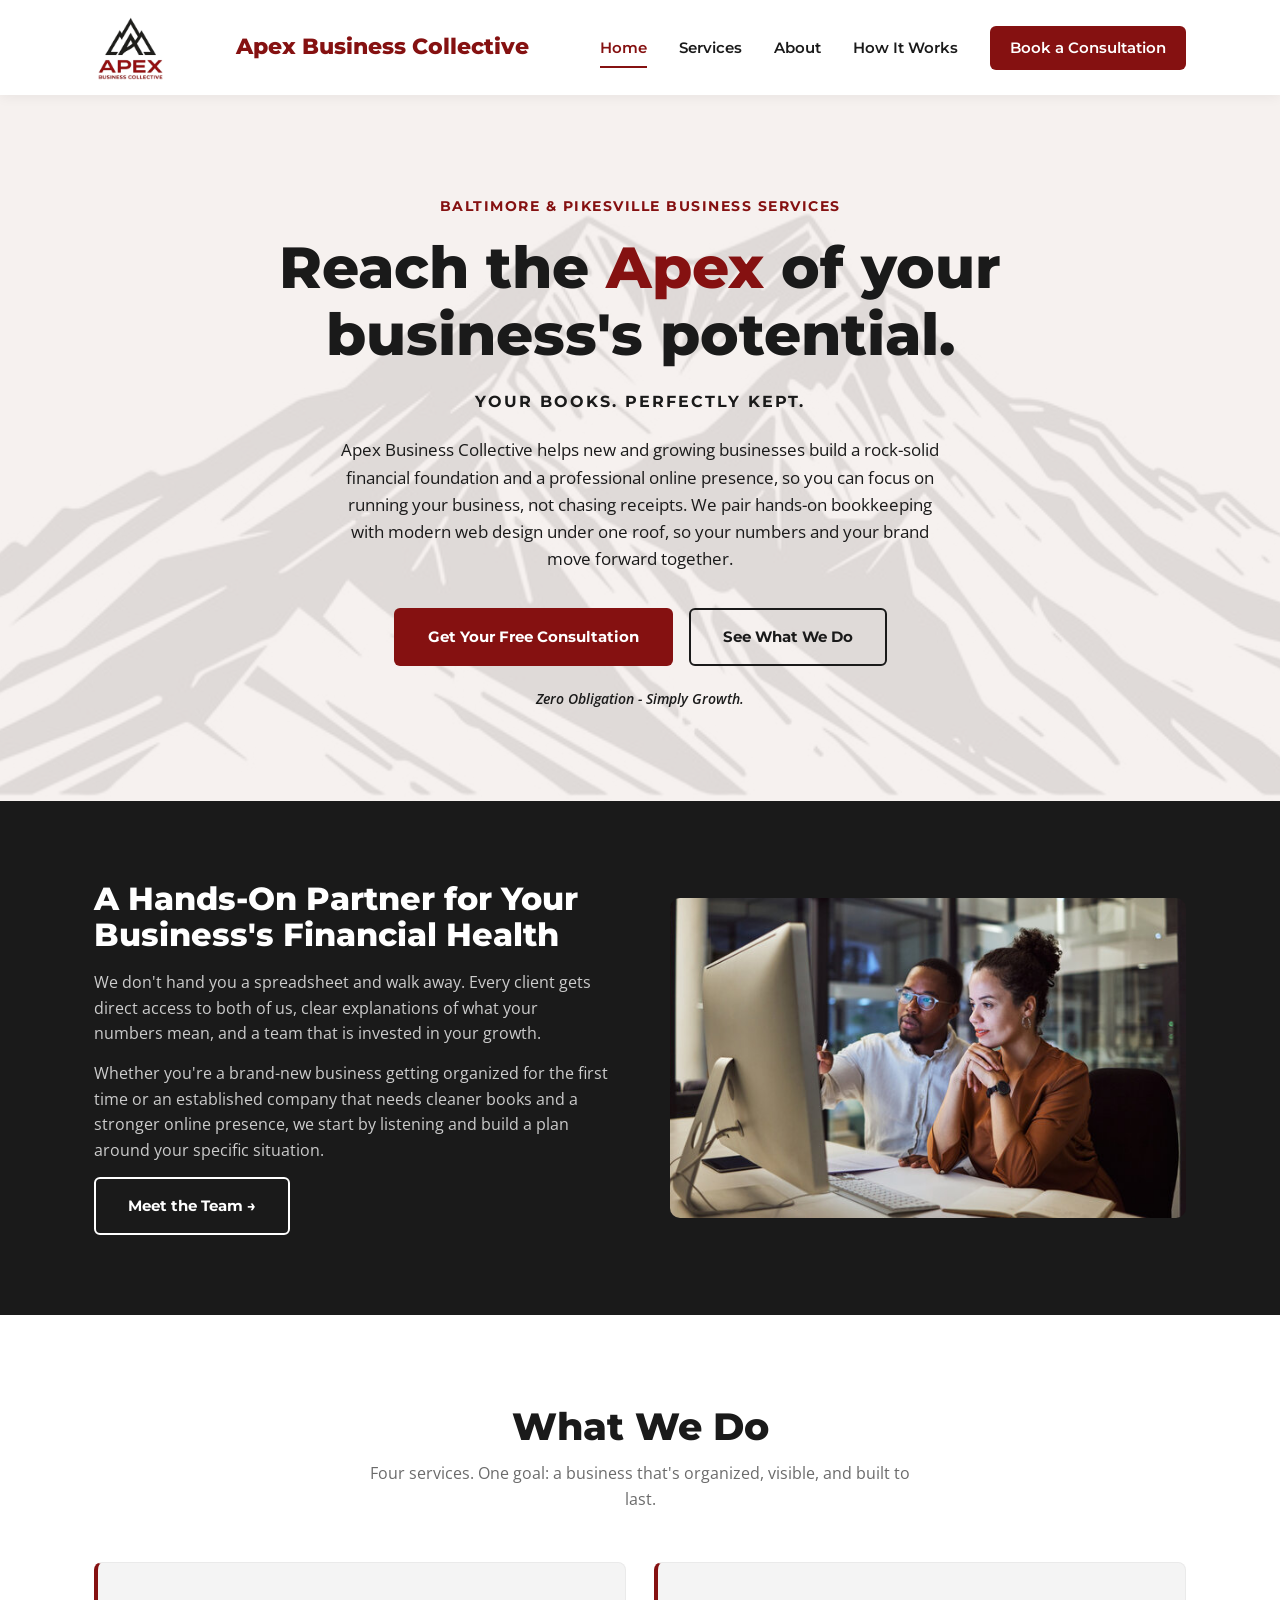
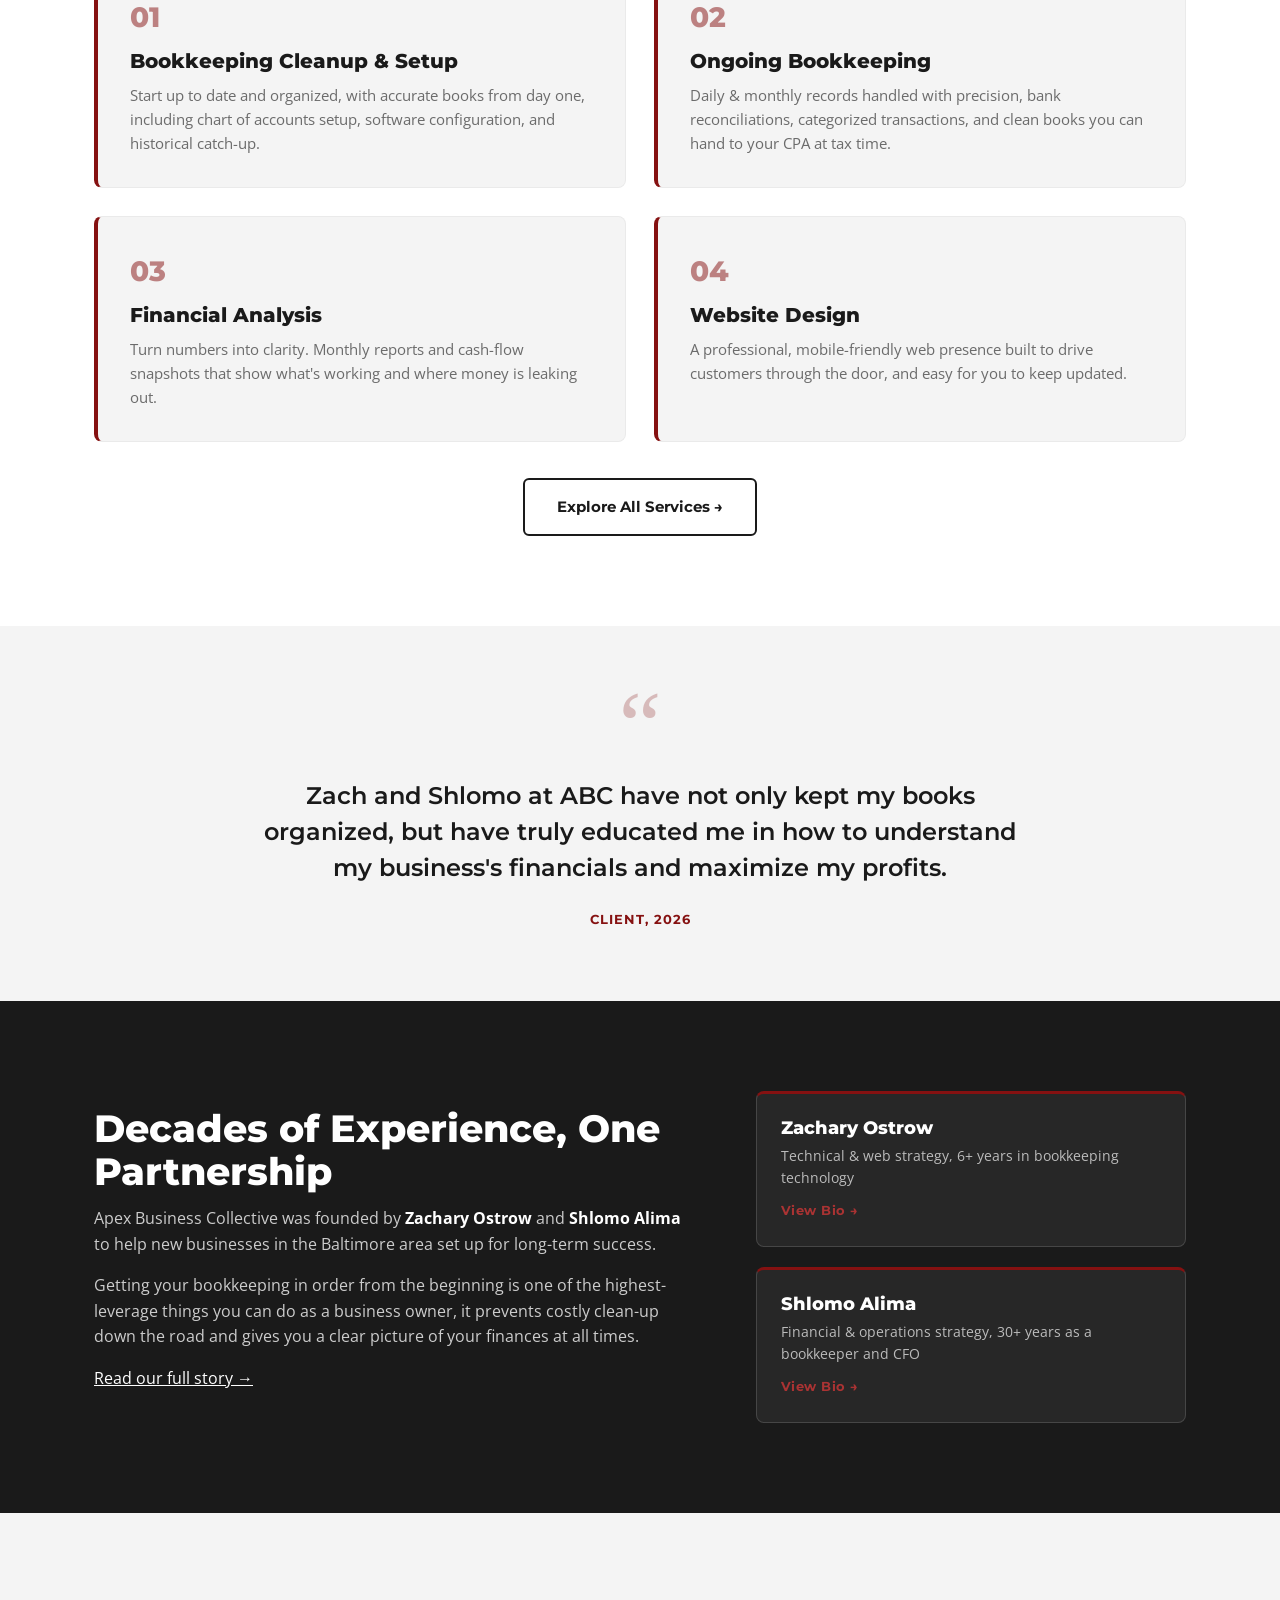
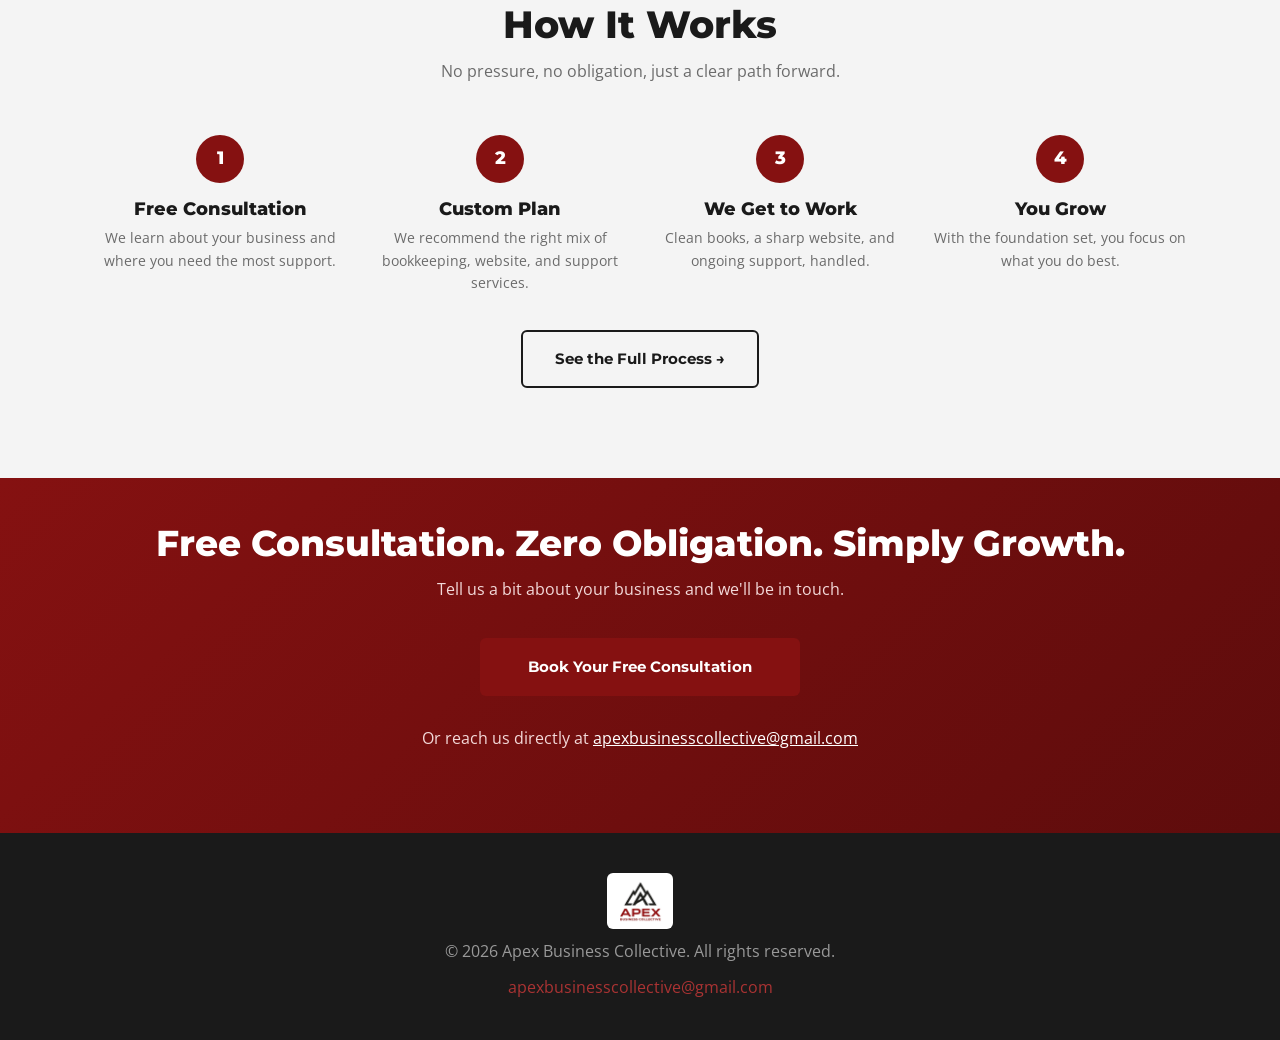
<file: index.html>
<!DOCTYPE html>
<html lang="en">
<head>
<meta charset="UTF-8">
<meta name="viewport" content="width=device-width, initial-scale=1.0">
<title>Apex Business Collective | Bookkeeping, Websites &amp; Business Support</title>
<meta name="description" content="Apex Business Collective helps Baltimore & Pikesville businesses get their finances and online presence right from day one. Bookkeeping, website design, and business support. Free consultation.">
<link rel="icon" href="assets/apex-logo.png">
<link rel="preconnect" href="https://fonts.googleapis.com">
<link href="https://fonts.googleapis.com/css2?family=Montserrat:wght@400;500;600;700;800&family=Open+Sans:wght@400;500;600&display=swap" rel="stylesheet">
<link rel="stylesheet" href="styles.css">
</head>
<body>

<header class="site-header" id="top">
  <div class="container header-inner">
    <a href="index.html" class="brand-logo-link">
      <img src="assets/apex-logo.png" alt="Apex Business Collective logo" class="brand-logo">
    </a>
    <a href="index.html" class="brand-text">Apex Business Collective</a>
    <div class="nav-wrapper">
    <nav class="main-nav" id="main-nav">
      <a href="index.html" class="active">Home</a>
      <a href="services.html">Services</a>
      <a href="about.html">About</a>
      <a href="process.html">How It Works</a>
      <a href="https://calendar.app.google/qiCQmTre6KqLzsWX6" class="nav-cta" target="_blank" rel="noopener">Book a Consultation</a>
    </nav>
    <button class="nav-toggle" id="nav-toggle" aria-label="Toggle navigation" aria-expanded="false">
      <span></span><span></span><span></span>
    </button>
    </div>
  </div>
</header>

<main>

  <section class="hero">
    <div class="container hero-inner">
      <p class="hero-eyebrow">Baltimore &amp; Pikesville Business Services</p>
      <h1>Reach the <span class="accent">Apex</span> of your business's potential.</h1>
      <p class="hero-sub">YOUR BOOKS. PERFECTLY KEPT.</p>
      <p class="hero-desc">Apex Business Collective helps new and growing businesses build a rock-solid financial foundation and a professional online presence, so you can focus on running your business, not chasing receipts. We pair hands-on bookkeeping with modern web design under one roof, so your numbers and your brand move forward together.</p>
      <div class="hero-actions">
        <a href="https://calendar.app.google/qiCQmTre6KqLzsWX6" class="btn btn-primary" target="_blank" rel="noopener">Get Your Free Consultation</a>
        <a href="services.html" class="btn btn-ghost">See What We Do</a>
      </div>
      <p class="hero-note">Zero Obligation - Simply Growth.</p>
    </div>
  </section>

  <section class="home-feature">
    <div class="container home-feature-inner">
      <div class="home-feature-text reveal">
        <h2>A Hands-On Partner for Your Business's Financial Health</h2>
        <p>We don't hand you a spreadsheet and walk away. Every client gets direct access to both of us, clear explanations of what your numbers mean, and a team that is invested in your growth.</p>
        <p>Whether you're a brand-new business getting organized for the first time or an established company that needs cleaner books and a stronger online presence, we start by listening and build a plan around your specific situation.</p>
        <a href="about.html" class="btn btn-ghost" style="border-color:#fff; color:#fff;">Meet the Team &rarr;</a>
      </div>
      <img src="assets/team-working.jpg" alt="Apex team working with a client" class="home-feature-img reveal">
    </div>
  </section>

  <section class="services">
    <div class="container">
      <h2 class="section-title reveal">What We Do</h2>
      <p class="section-sub reveal">Four services. One goal: a business that's organized, visible, and built to last.</p>

      <div class="service-grid reveal-stagger">
        <a href="services.html#service-01" class="service-card reveal-item service-card-link">
          <span class="service-num">01</span>
          <h3>Bookkeeping Cleanup &amp; Setup</h3>
          <p>Start up to date and organized, with accurate books from day one, including chart of accounts setup, software configuration, and historical catch-up.</p>
        </a>
        <a href="services.html#service-02" class="service-card reveal-item service-card-link">
          <span class="service-num">02</span>
          <h3>Ongoing Bookkeeping</h3>
          <p>Daily &amp; monthly records handled with precision, bank reconciliations, categorized transactions, and clean books you can hand to your CPA at tax time.</p>
        </a>
        <a href="services.html#service-03" class="service-card reveal-item service-card-link">
          <span class="service-num">03</span>
          <h3>Financial Analysis</h3>
          <p>Turn numbers into clarity. Monthly reports and cash-flow snapshots that show what's working and where money is leaking out.</p>
        </a>
        <a href="services.html#service-04" class="service-card reveal-item service-card-link">
          <span class="service-num">04</span>
          <h3>Website Design</h3>
          <p>A professional, mobile-friendly web presence built to drive customers through the door, and easy for you to keep updated.</p>
        </a>
      </div>
      <p class="reveal" style="text-align:center; margin-top:36px;">
        <a href="services.html" class="btn btn-ghost">Explore All Services &rarr;</a>
      </p>
    </div>
  </section>

  <section class="testimonial-band">
    <div class="container">
      <div class="testimonial-card reveal">
        <span class="testimonial-mark">&ldquo;</span>
        <blockquote>Zach and Shlomo at ABC have not only kept my books organized, but have truly educated me in how to understand my business's financials and maximize my profits.</blockquote>
        <cite>Client, 2026</cite>
      </div>
    </div>
  </section>

  <section class="about">
    <div class="container about-inner">
      <div class="about-text reveal">
        <h2 class="section-title">Decades of Experience, One Partnership</h2>
        <p>Apex Business Collective was founded by <strong>Zachary Ostrow</strong> and <strong>Shlomo Alima</strong> to help new businesses in the Baltimore area set up for long-term success.</p>
        <p>Getting your bookkeeping in order from the beginning is one of the highest-leverage things you can do as a business owner, it prevents costly clean-up down the road and gives you a clear picture of your finances at all times.</p>
        <p><a href="about.html" style="color:#fff; text-decoration: underline;">Read our full story &rarr;</a></p>
      </div>
      <div class="about-cards reveal">
        <a href="about.html#founders-section" class="founder-card founder-card-link">
          <h4>Zachary Ostrow</h4>
          <p>Technical &amp; web strategy, 6+ years in bookkeeping technology</p>
          <span class="founder-card-cta">View Bio &rarr;</span>
        </a>
        <a href="about.html#founders-section" class="founder-card founder-card-link">
          <h4>Shlomo Alima</h4>
          <p>Financial &amp; operations strategy, 30+ years as a bookkeeper and CFO</p>
          <span class="founder-card-cta">View Bio &rarr;</span>
        </a>
      </div>
    </div>
  </section>

  <section class="process">
    <div class="container">
      <h2 class="section-title reveal">How It Works</h2>
      <p class="section-sub reveal">No pressure, no obligation, just a clear path forward.</p>
      <div class="process-grid reveal-stagger">
        <div class="process-step reveal-item">
          <span class="process-step-num">1</span>
          <h3>Free Consultation</h3>
          <p>We learn about your business and where you need the most support.</p>
        </div>
        <div class="process-step reveal-item">
          <span class="process-step-num">2</span>
          <h3>Custom Plan</h3>
          <p>We recommend the right mix of bookkeeping, website, and support services.</p>
        </div>
        <div class="process-step reveal-item">
          <span class="process-step-num">3</span>
          <h3>We Get to Work</h3>
          <p>Clean books, a sharp website, and ongoing support, handled.</p>
        </div>
        <div class="process-step reveal-item">
          <span class="process-step-num">4</span>
          <h3>You Grow</h3>
          <p>With the foundation set, you focus on what you do best.</p>
        </div>
      </div>
      <p class="reveal" style="text-align:center; margin-top:36px;">
        <a href="process.html" class="btn btn-ghost">See the Full Process &rarr;</a>
      </p>
    </div>
  </section>

  <section class="cta-banner" id="contact">
    <div class="container cta-inner reveal">
      <h2>Free Consultation. Zero Obligation. Simply Growth.</h2>
      <p>Tell us a bit about your business and we'll be in touch.</p>
      <a href="https://calendar.app.google/qiCQmTre6KqLzsWX6" class="btn btn-primary btn-wide" style="max-width:320px; margin: 0 auto; display:block;" target="_blank" rel="noopener">Book Your Free Consultation</a>
      <p class="cta-direct">Or reach us directly at
        <a href="mailto:apexbusinesscollective@gmail.com">apexbusinesscollective@gmail.com</a>
      </p>
    </div>
  </section>

</main>

<footer class="site-footer">
  <div class="container footer-inner">
    <img src="assets/apex-logo.png" alt="Apex Business Collective" class="footer-logo">
    <p>&copy; <span id="year"></span> Apex Business Collective. All rights reserved.</p>
    <p class="footer-email"><a href="mailto:apexbusinesscollective@gmail.com">apexbusinesscollective@gmail.com</a></p>
  </div>
</footer>

<script src="script.js"></script>
</body>
</html>
</file>
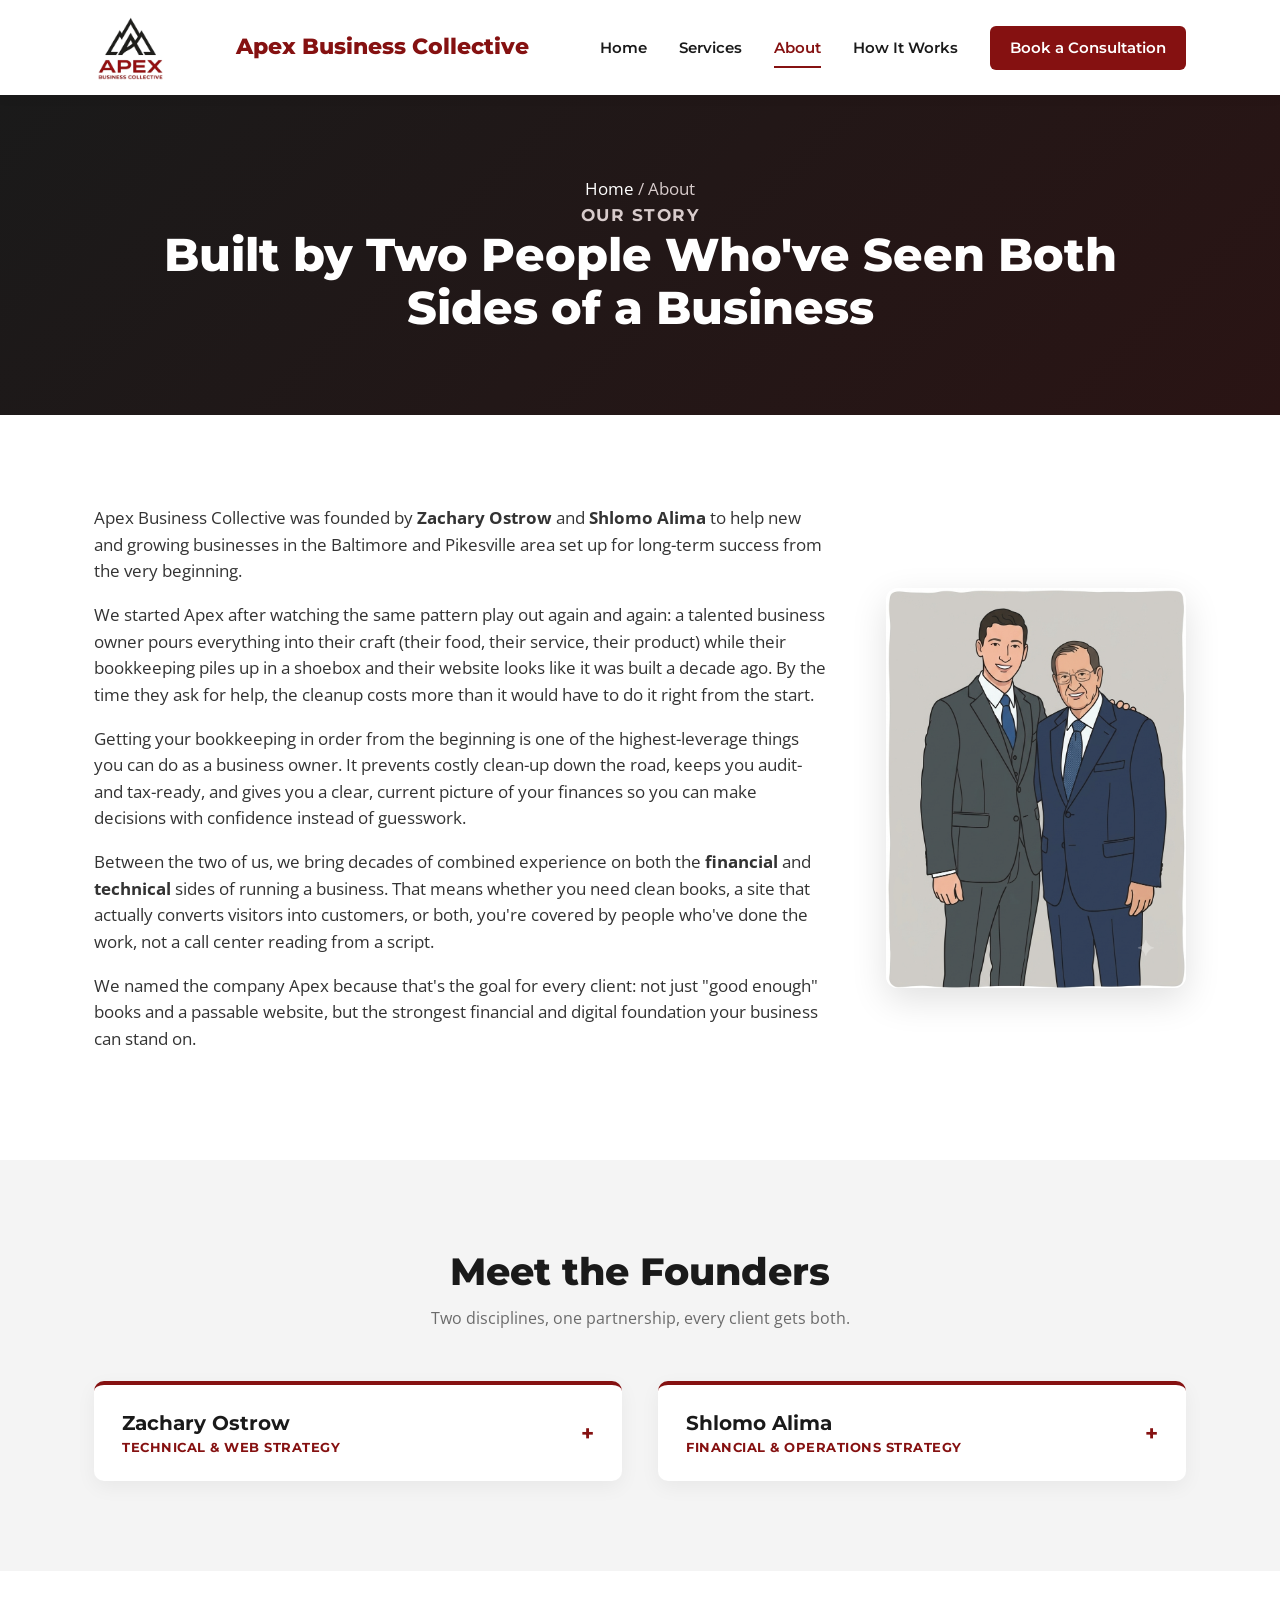
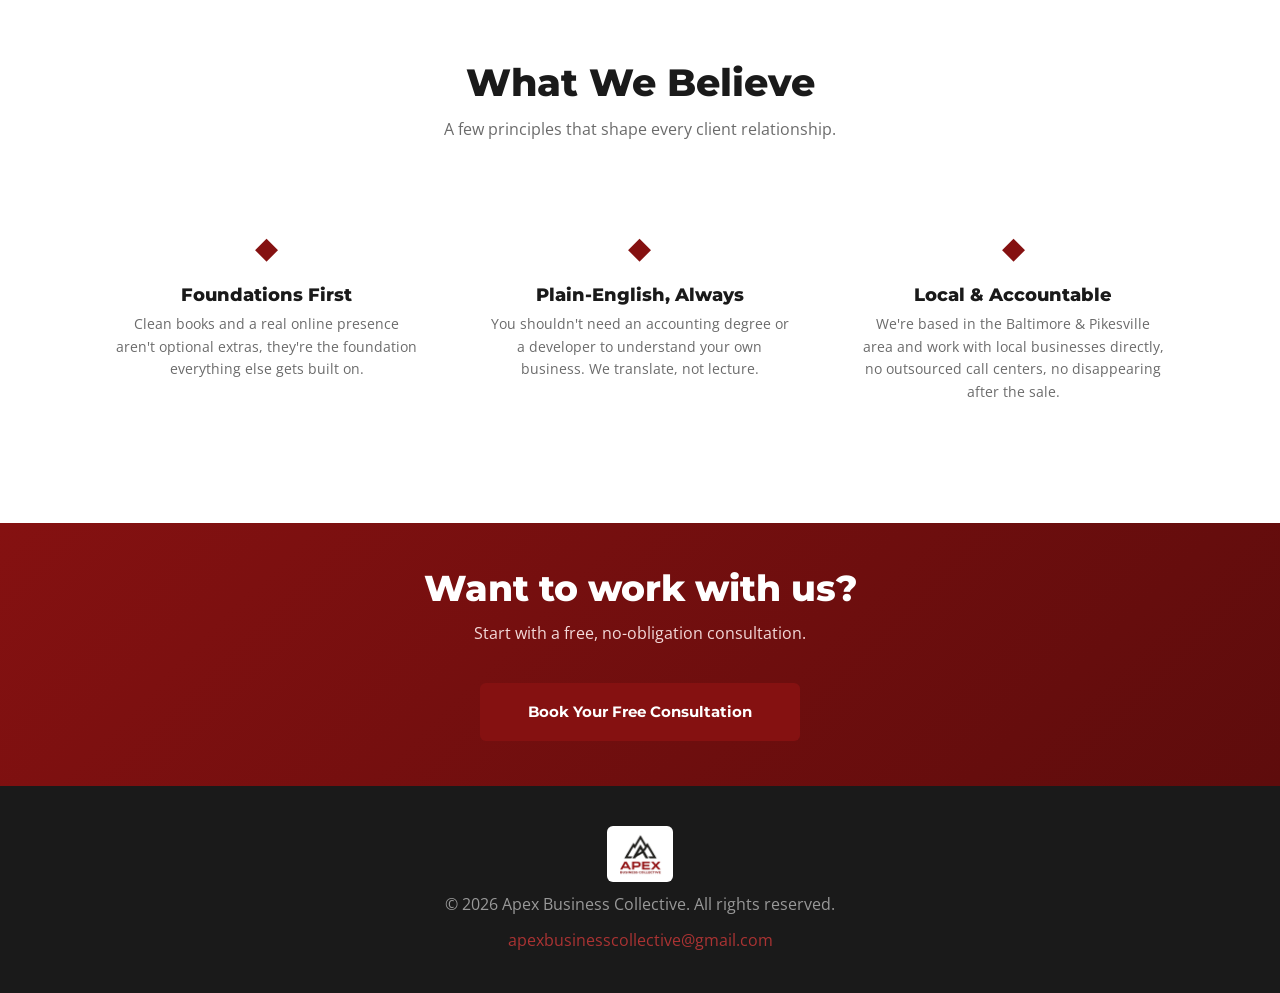
<file: about.html>
<!DOCTYPE html>
<html lang="en">
<head>
<meta charset="UTF-8">
<meta name="viewport" content="width=device-width, initial-scale=1.0">
<title>About Us | Apex Business Collective</title>
<meta name="description" content="Meet the founders of Apex Business Collective and learn why we help Baltimore & Pikesville businesses build strong financial and online foundations.">
<link rel="icon" href="assets/apex-logo.png">
<link rel="preconnect" href="https://fonts.googleapis.com">
<link href="https://fonts.googleapis.com/css2?family=Montserrat:wght@400;500;600;700;800&family=Open+Sans:wght@400;500;600&display=swap" rel="stylesheet">
<link rel="stylesheet" href="styles.css">
</head>
<body>

<header class="site-header" id="top">
  <div class="container header-inner">
    <a href="index.html" class="brand-logo-link">
      <img src="assets/apex-logo.png" alt="Apex Business Collective logo" class="brand-logo">
    </a>
    <a href="index.html" class="brand-text">Apex Business Collective</a>
    <div class="nav-wrapper">
    <nav class="main-nav" id="main-nav">
      <a href="index.html">Home</a>
      <a href="services.html">Services</a>
      <a href="about.html" class="active">About</a>
      <a href="process.html">How It Works</a>
      <a href="https://calendar.app.google/qiCQmTre6KqLzsWX6" class="nav-cta" target="_blank" rel="noopener">Book a Consultation</a>
    </nav>
    <button class="nav-toggle" id="nav-toggle" aria-label="Toggle navigation" aria-expanded="false">
      <span></span><span></span><span></span>
    </button>
    </div>
  </div>
</header>

<main>

  <section class="page-hero">
    <div class="container">
      <p class="breadcrumb"><a href="index.html">Home</a> / About</p>
      <p class="page-hero-eyebrow">Our Story</p>
      <h1>Built by Two People Who've Seen Both Sides of a Business</h1>
    </div>
  </section>

  <section class="story">
    <div class="container story-split">
      <div class="story-text reveal">
        <p>Apex Business Collective was founded by <strong>Zachary Ostrow</strong> and <strong>Shlomo Alima</strong> to help new and growing businesses in the Baltimore and Pikesville area set up for long-term success from the very beginning.</p>
        <p>We started Apex after watching the same pattern play out again and again: a talented business owner pours everything into their craft (their food, their service, their product) while their bookkeeping piles up in a shoebox and their website looks like it was built a decade ago. By the time they ask for help, the cleanup costs more than it would have to do it right from the start.</p>
        <p>Getting your bookkeeping in order from the beginning is one of the highest-leverage things you can do as a business owner. It prevents costly clean-up down the road, keeps you audit- and tax-ready, and gives you a clear, current picture of your finances so you can make decisions with confidence instead of guesswork.</p>
        <p>Between the two of us, we bring decades of combined experience on both the <strong>financial</strong> and <strong>technical</strong> sides of running a business. That means whether you need clean books, a site that actually converts visitors into customers, or both, you're covered by people who've done the work, not a call center reading from a script.</p>
        <p>We named the company Apex because that's the goal for every client: not just "good enough" books and a passable website, but the strongest financial and digital foundation your business can stand on.</p>
      </div>
      <div class="story-img reveal">
        <img src="assets/founders.png" alt="Zachary Ostrow and Shlomo Alima, founders of Apex Business Collective" class="founders-photo">
      </div>
    </div>
  </section>

  <section class="founders-detail" id="founders-section">
    <div class="container">
      <h2 class="section-title reveal">Meet the Founders</h2>
      <p class="section-sub reveal">Two disciplines, one partnership, every client gets both.</p>
      <div class="founder-detail-grid reveal-stagger">
        <div class="faq-item founder-item reveal-item" id="founder-zachary">
          <button class="faq-question founder-question">
            <span>
              <span class="founder-name">Zachary Ostrow</span>
              <span class="founder-role">Technical &amp; Web Strategy</span>
            </span>
            <span class="faq-plus">+</span>
          </button>
          <div class="faq-answer">
            <p>Zachary has spent more than six years working with bookkeeping firms across Maryland, with a focus on bringing new technology and modern tools into the bookkeeping space. His goal has always been to help business owners stay organized while truly understanding the financial story behind their numbers.</p>
            <p>At Apex, Zachary applies that same mindset to the websites and digital systems we build for clients, using the right tools to make a business easier to run and easier to understand from the outside looking in.</p>
          </div>
        </div>
        <div class="faq-item founder-item reveal-item" id="founder-shlomo">
          <button class="faq-question founder-question">
            <span>
              <span class="founder-name">Shlomo Alima</span>
              <span class="founder-role">Financial &amp; Operations Strategy</span>
            </span>
            <span class="faq-plus">+</span>
          </button>
          <div class="faq-answer">
            <p>Shlomo has worked in financial roles, as both a bookkeeper and a Chief Financial Officer, for more than 30 years. Throughout his career he has brought that expertise to small businesses, local restaurants, and non-profits, helping them understand and grow their organizations from a financial standpoint.</p>
            <p>More than a decade ago, Shlomo turned his focus toward small business bookkeeping, committed to providing steady support, guidance, and knowledge to business owners, especially those just getting started. Apex Business Collective carries that commitment forward: the name is a nod to Shlomo's long-standing practice, ABC, Accounting and Business Consulting.</p>
          </div>
        </div>
      </div>
    </div>
  </section>

  <section class="values-band">
    <div class="container">
      <h2 class="section-title reveal">What We Believe</h2>
      <p class="section-sub reveal">A few principles that shape every client relationship.</p>
      <div class="value-grid reveal-stagger">
        <div class="value-card reveal-item">
          <div class="value-icon">◆</div>
          <h3>Foundations First</h3>
          <p>Clean books and a real online presence aren't optional extras, they're the foundation everything else gets built on.</p>
        </div>
        <div class="value-card reveal-item">
          <div class="value-icon">◆</div>
          <h3>Plain-English, Always</h3>
          <p>You shouldn't need an accounting degree or a developer to understand your own business. We translate, not lecture.</p>
        </div>
        <div class="value-card reveal-item">
          <div class="value-icon">◆</div>
          <h3>Local &amp; Accountable</h3>
          <p>We're based in the Baltimore &amp; Pikesville area and work with local businesses directly, no outsourced call centers, no disappearing after the sale.</p>
        </div>
      </div>
    </div>
  </section>

  <section class="cta-banner">
    <div class="container cta-inner reveal">
      <h2>Want to work with us?</h2>
      <p>Start with a free, no-obligation consultation.</p>
      <a href="https://calendar.app.google/qiCQmTre6KqLzsWX6" class="btn btn-primary btn-wide" style="max-width:320px; margin: 0 auto; display:block;" target="_blank" rel="noopener">Book Your Free Consultation</a>
    </div>
  </section>

</main>

<footer class="site-footer">
  <div class="container footer-inner">
    <img src="assets/apex-logo.png" alt="Apex Business Collective" class="footer-logo">
    <p>&copy; <span id="year"></span> Apex Business Collective. All rights reserved.</p>
    <p class="footer-email"><a href="mailto:apexbusinesscollective@gmail.com">apexbusinesscollective@gmail.com</a></p>
  </div>
</footer>

<script src="script.js"></script>
</body>
</html>
</file>
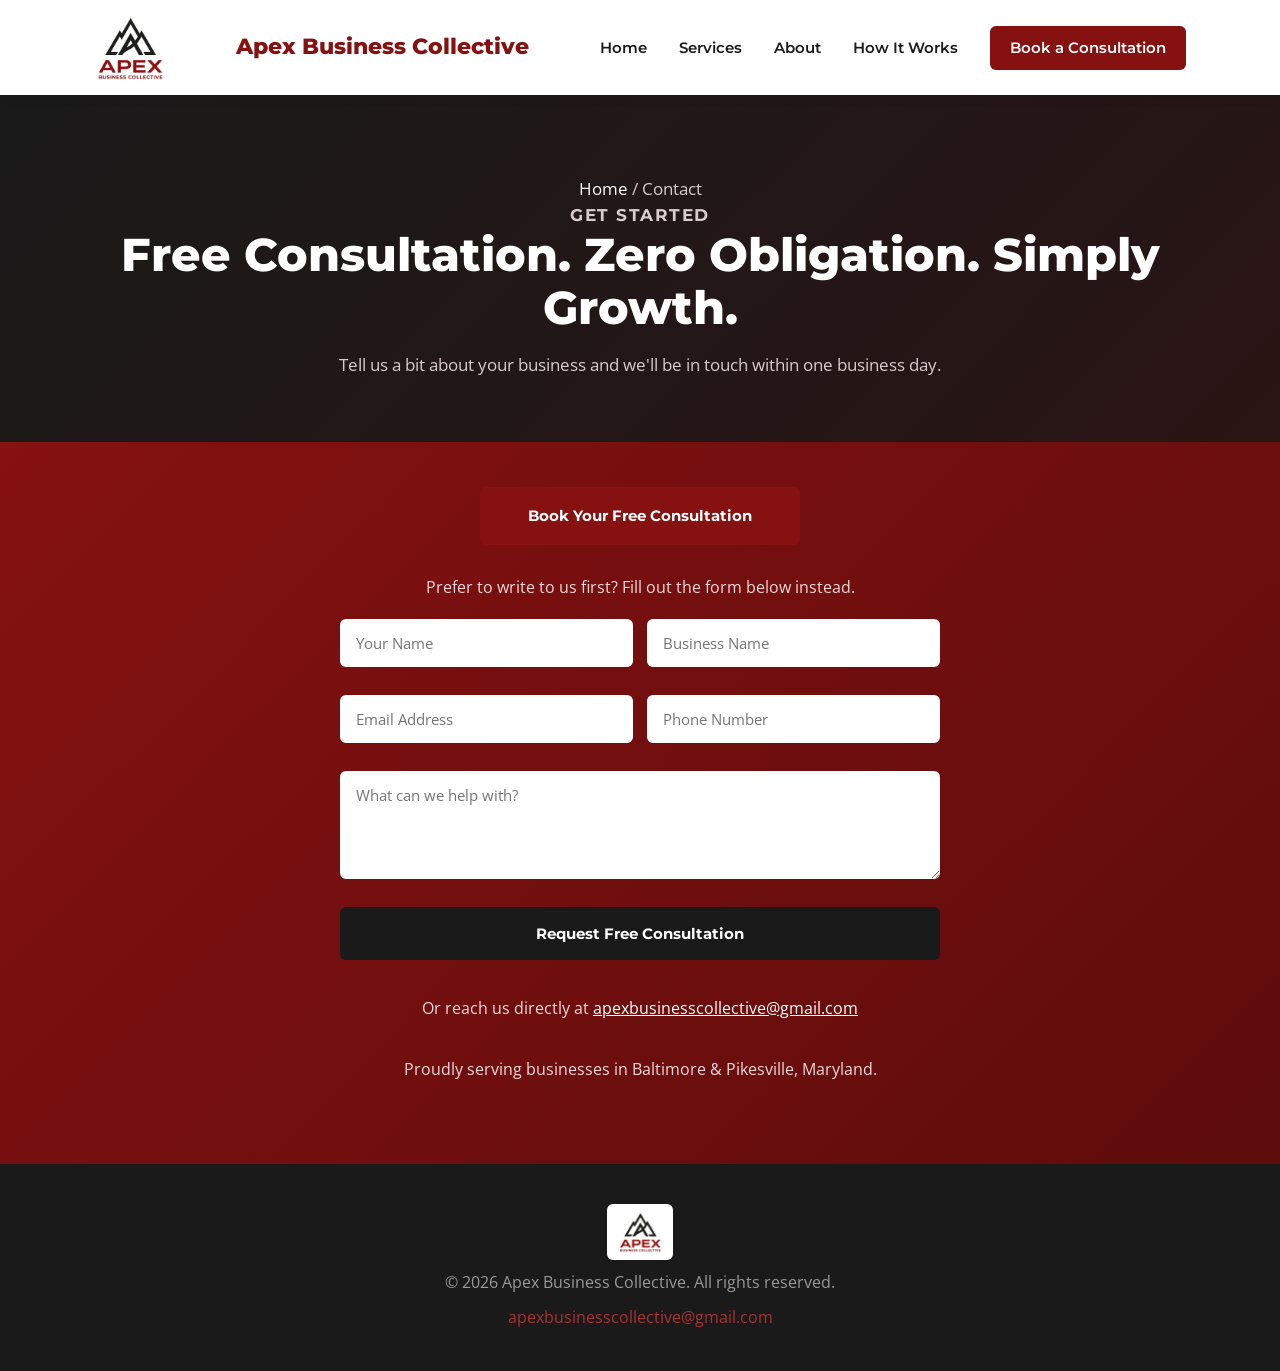
<file: contact.html>
<!DOCTYPE html>
<html lang="en">
<head>
<meta charset="UTF-8">
<meta name="viewport" content="width=device-width, initial-scale=1.0">
<title>Free Consultation | Apex Business Collective</title>
<meta name="description" content="Request your free, no-obligation consultation with Apex Business Collective for bookkeeping and website services for Baltimore & Pikesville businesses.">
<link rel="icon" href="assets/apex-logo.png">
<link rel="preconnect" href="https://fonts.googleapis.com">
<link href="https://fonts.googleapis.com/css2?family=Montserrat:wght@400;500;600;700;800&family=Open+Sans:wght@400;500;600&display=swap" rel="stylesheet">
<link rel="stylesheet" href="styles.css">
</head>
<body>

<header class="site-header" id="top">
  <div class="container header-inner">
    <a href="index.html" class="brand-logo-link">
      <img src="assets/apex-logo.png" alt="Apex Business Collective logo" class="brand-logo">
    </a>
    <a href="index.html" class="brand-text">Apex Business Collective</a>
    <div class="nav-wrapper">
    <nav class="main-nav" id="main-nav">
      <a href="index.html">Home</a>
      <a href="services.html">Services</a>
      <a href="about.html">About</a>
      <a href="process.html">How It Works</a>
      <a href="https://calendar.app.google/qiCQmTre6KqLzsWX6" class="nav-cta" target="_blank" rel="noopener">Book a Consultation</a>
    </nav>
    <button class="nav-toggle" id="nav-toggle" aria-label="Toggle navigation" aria-expanded="false">
      <span></span><span></span><span></span>
    </button>
    </div>
  </div>
</header>

<main>

  <section class="page-hero">
    <div class="container">
      <p class="breadcrumb"><a href="index.html">Home</a> / Contact</p>
      <p class="page-hero-eyebrow">Get Started</p>
      <h1>Free Consultation. Zero Obligation. Simply Growth.</h1>
      <p>Tell us a bit about your business and we'll be in touch within one business day.</p>
    </div>
  </section>

  <section class="cta-banner" id="contact">
    <div class="container cta-inner">
      <a href="https://calendar.app.google/qiCQmTre6KqLzsWX6" class="btn btn-primary btn-wide reveal" style="max-width:320px; margin: 0 auto 30px; display:block;" target="_blank" rel="noopener">Book Your Free Consultation</a>
      <p class="reveal" style="color:#f3d9d9; margin-bottom: 18px;">Prefer to write to us first? Fill out the form below instead.</p>
      <form class="contact-form reveal" id="contact-form">
        <div class="form-row">
          <input type="text" name="name" placeholder="Your Name" required>
          <input type="text" name="business" placeholder="Business Name">
        </div>
        <div class="form-row">
          <input type="email" name="email" placeholder="Email Address" required>
          <input type="tel" name="phone" placeholder="Phone Number">
        </div>
        <textarea name="message" placeholder="What can we help with?" rows="4"></textarea>
        <button type="submit" class="btn btn-primary btn-wide">Request Free Consultation</button>
        <p class="form-status" id="form-status"></p>
      </form>

      <p class="cta-direct reveal">Or reach us directly at
        <a href="mailto:apexbusinesscollective@gmail.com">apexbusinesscollective@gmail.com</a>
      </p>
      <p class="cta-direct reveal">Proudly serving businesses in Baltimore &amp; Pikesville, Maryland.</p>
    </div>
  </section>

</main>

<footer class="site-footer">
  <div class="container footer-inner">
    <img src="assets/apex-logo.png" alt="Apex Business Collective" class="footer-logo">
    <p>&copy; <span id="year"></span> Apex Business Collective. All rights reserved.</p>
    <p class="footer-email"><a href="mailto:apexbusinesscollective@gmail.com">apexbusinesscollective@gmail.com</a></p>
  </div>
</footer>

<script src="script.js"></script>
</body>
</html>
</file>
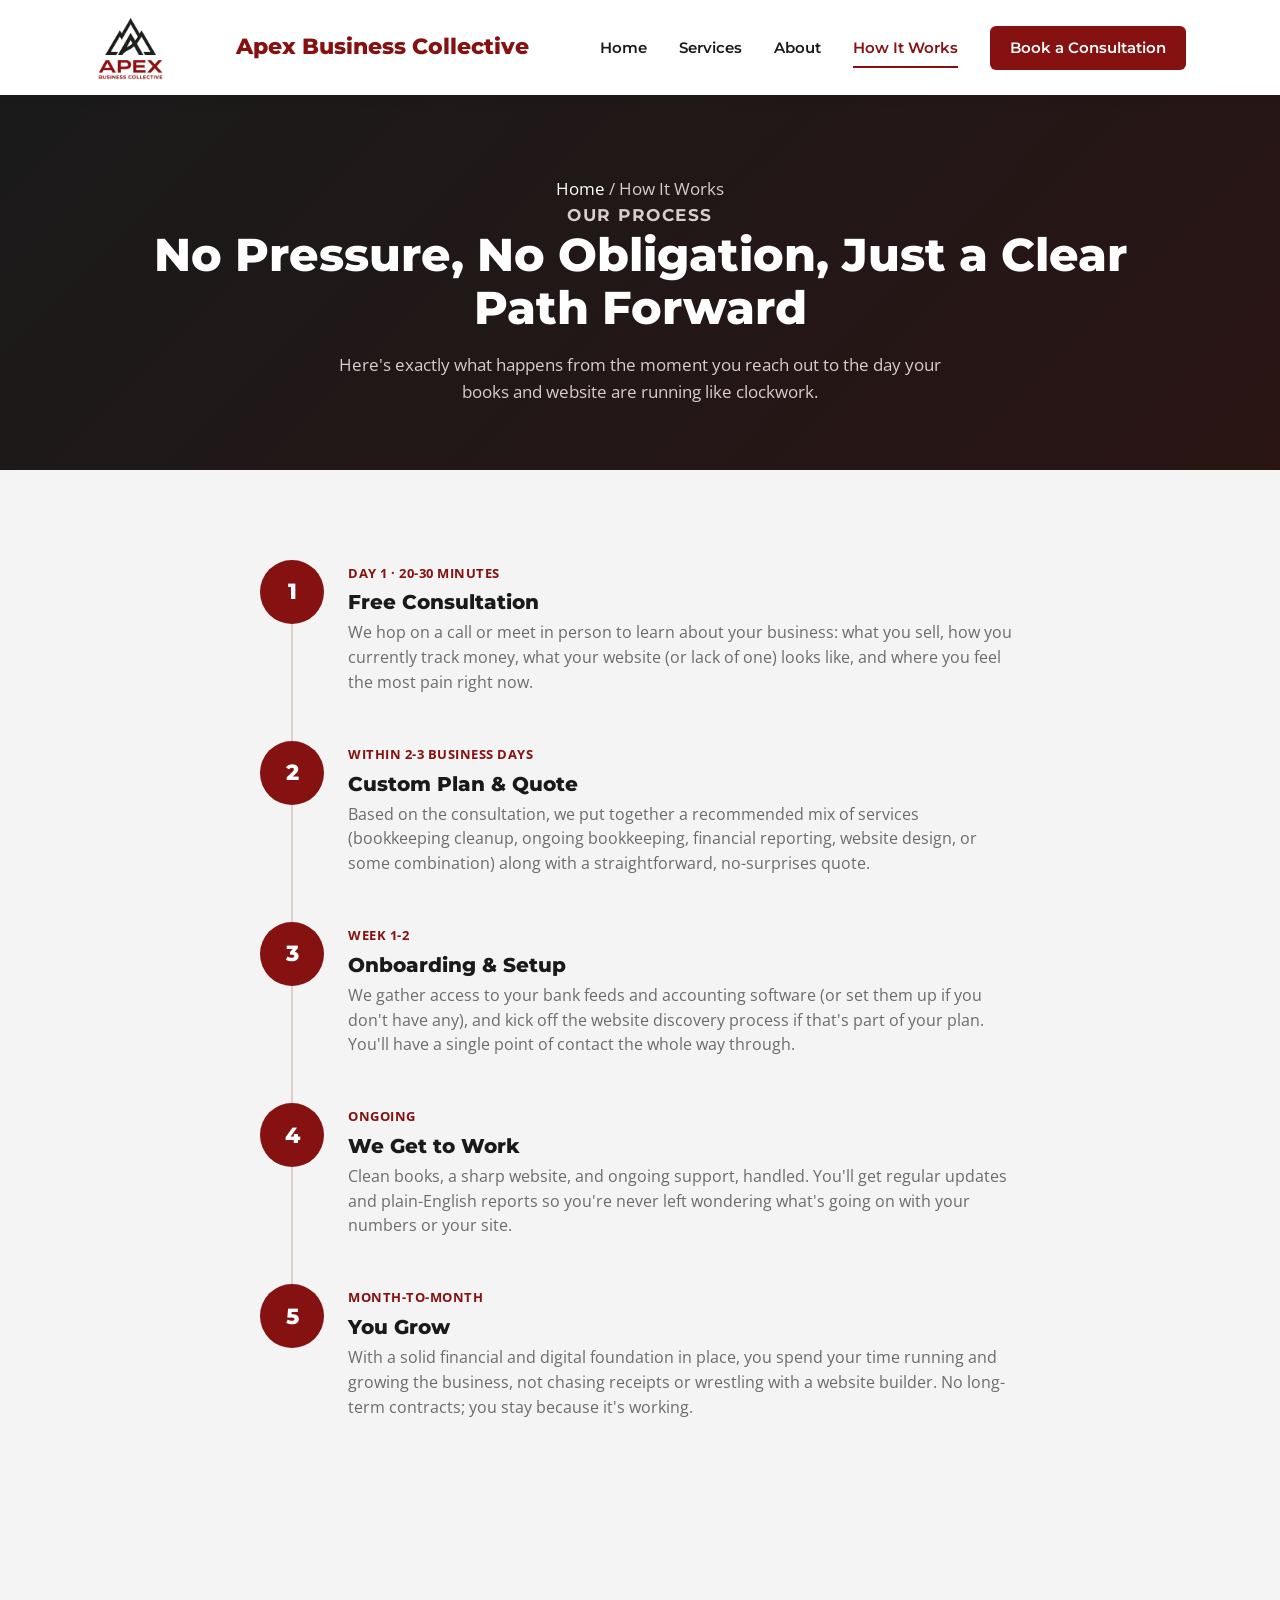
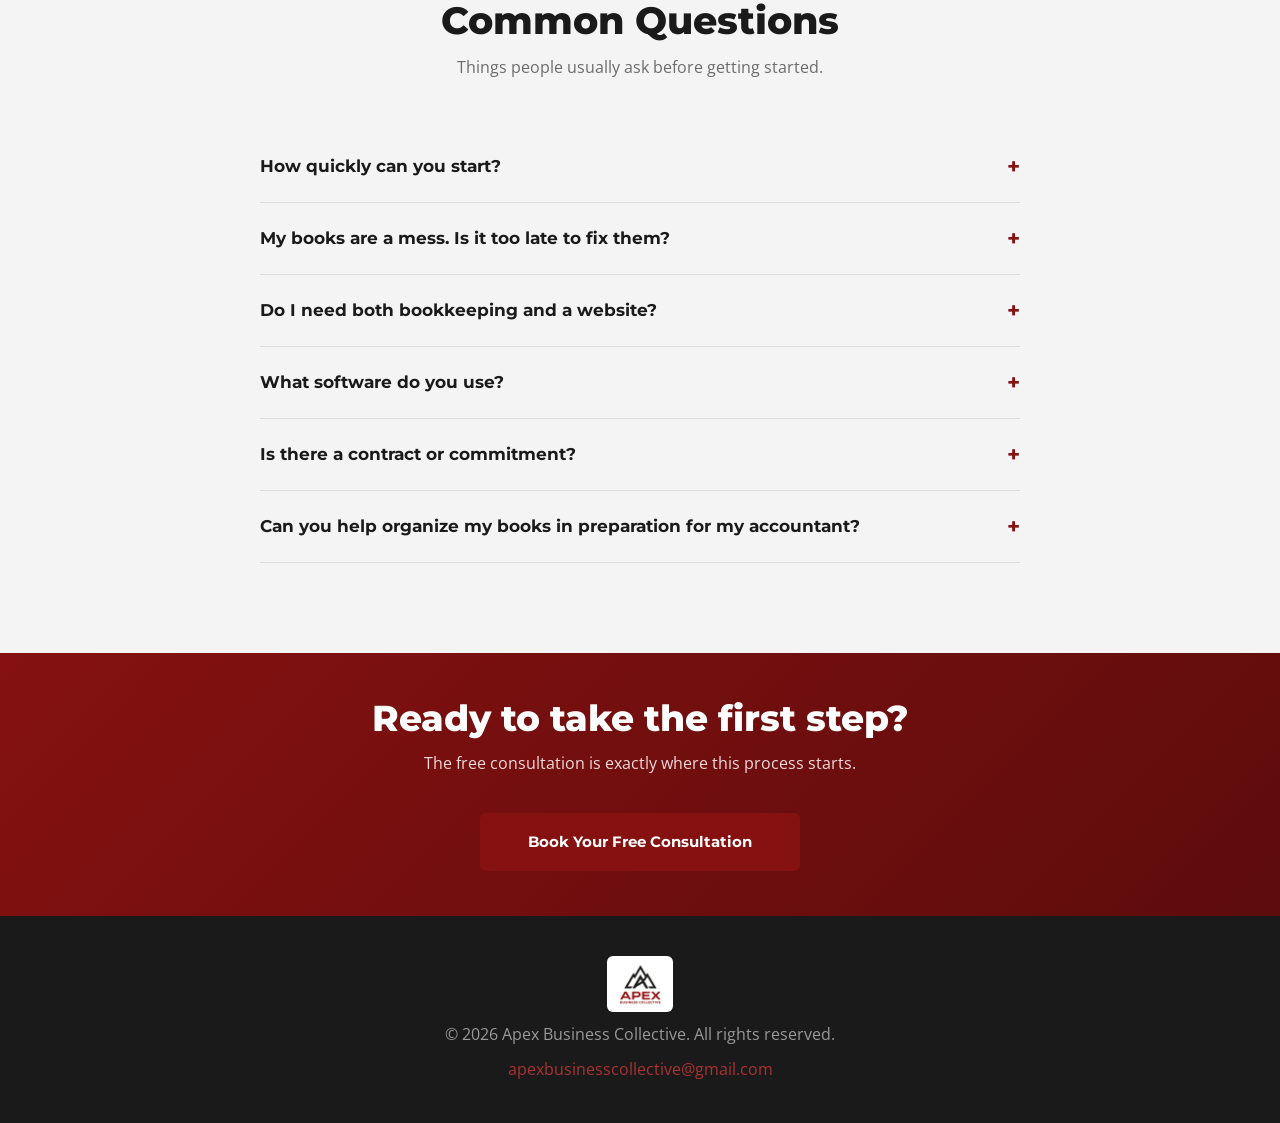
<file: process.html>
<!DOCTYPE html>
<html lang="en">
<head>
<meta charset="UTF-8">
<meta name="viewport" content="width=device-width, initial-scale=1.0">
<title>How It Works | Apex Business Collective</title>
<meta name="description" content="From free consultation to ongoing support, see exactly how Apex Business Collective onboards new bookkeeping and website clients in Baltimore & Pikesville.">
<link rel="icon" href="assets/apex-logo.png">
<link rel="preconnect" href="https://fonts.googleapis.com">
<link href="https://fonts.googleapis.com/css2?family=Montserrat:wght@400;500;600;700;800&family=Open+Sans:wght@400;500;600&display=swap" rel="stylesheet">
<link rel="stylesheet" href="styles.css">
</head>
<body>

<header class="site-header" id="top">
  <div class="container header-inner">
    <a href="index.html" class="brand-logo-link">
      <img src="assets/apex-logo.png" alt="Apex Business Collective logo" class="brand-logo">
    </a>
    <a href="index.html" class="brand-text">Apex Business Collective</a>
    <div class="nav-wrapper">
    <nav class="main-nav" id="main-nav">
      <a href="index.html">Home</a>
      <a href="services.html">Services</a>
      <a href="about.html">About</a>
      <a href="process.html" class="active">How It Works</a>
      <a href="https://calendar.app.google/qiCQmTre6KqLzsWX6" class="nav-cta" target="_blank" rel="noopener">Book a Consultation</a>
    </nav>
    <button class="nav-toggle" id="nav-toggle" aria-label="Toggle navigation" aria-expanded="false">
      <span></span><span></span><span></span>
    </button>
    </div>
  </div>
</header>

<main>

  <section class="page-hero">
    <div class="container">
      <p class="breadcrumb"><a href="index.html">Home</a> / How It Works</p>
      <p class="page-hero-eyebrow">Our Process</p>
      <h1>No Pressure, No Obligation, Just a Clear Path Forward</h1>
      <p>Here's exactly what happens from the moment you reach out to the day your books and website are running like clockwork.</p>
    </div>
  </section>

  <section class="process">
    <div class="container">
      <div class="timeline">
        <div class="timeline-step reveal">
          <div class="timeline-num">1</div>
          <div class="timeline-content">
            <span class="timeline-meta">Day 1 &middot; 20-30 Minutes</span>
            <h3>Free Consultation</h3>
            <p>We hop on a call or meet in person to learn about your business: what you sell, how you currently track money, what your website (or lack of one) looks like, and where you feel the most pain right now.</p>
          </div>
        </div>
        <div class="timeline-step reveal">
          <div class="timeline-num">2</div>
          <div class="timeline-content">
            <span class="timeline-meta">Within 2-3 Business Days</span>
            <h3>Custom Plan &amp; Quote</h3>
            <p>Based on the consultation, we put together a recommended mix of services (bookkeeping cleanup, ongoing bookkeeping, financial reporting, website design, or some combination) along with a straightforward, no-surprises quote.</p>
          </div>
        </div>
        <div class="timeline-step reveal">
          <div class="timeline-num">3</div>
          <div class="timeline-content">
            <span class="timeline-meta">Week 1-2</span>
            <h3>Onboarding &amp; Setup</h3>
            <p>We gather access to your bank feeds and accounting software (or set them up if you don't have any), and kick off the website discovery process if that's part of your plan. You'll have a single point of contact the whole way through.</p>
          </div>
        </div>
        <div class="timeline-step reveal">
          <div class="timeline-num">4</div>
          <div class="timeline-content">
            <span class="timeline-meta">Ongoing</span>
            <h3>We Get to Work</h3>
            <p>Clean books, a sharp website, and ongoing support, handled. You'll get regular updates and plain-English reports so you're never left wondering what's going on with your numbers or your site.</p>
          </div>
        </div>
        <div class="timeline-step reveal">
          <div class="timeline-num">5</div>
          <div class="timeline-content">
            <span class="timeline-meta">Month-to-Month</span>
            <h3>You Grow</h3>
            <p>With a solid financial and digital foundation in place, you spend your time running and growing the business, not chasing receipts or wrestling with a website builder. No long-term contracts; you stay because it's working.</p>
          </div>
        </div>
      </div>
    </div>
  </section>

  <section class="faq">
    <div class="container">
      <h2 class="section-title reveal">Common Questions</h2>
      <p class="section-sub reveal">Things people usually ask before getting started.</p>
      <div class="faq-list reveal">
        <div class="faq-item">
          <button class="faq-question">How quickly can you start? <span class="faq-plus">+</span></button>
          <div class="faq-answer"><p>Most clients are onboarded and seeing progress within one to two weeks of their consultation, depending on the state of your current books and how much catch-up work is needed.</p></div>
        </div>
        <div class="faq-item">
          <button class="faq-question">My books are a mess. Is it too late to fix them? <span class="faq-plus">+</span></button>
          <div class="faq-answer"><p>It's never too late. Bookkeeping cleanup is one of our core services. We'll work through your historical transactions and get you to a clean, accurate baseline before moving to ongoing support.</p></div>
        </div>
        <div class="faq-item">
          <button class="faq-question">Do I need both bookkeeping and a website? <span class="faq-plus">+</span></button>
          <div class="faq-answer"><p>Not at all. Many clients start with just one service. The free consultation is about figuring out what you actually need right now. We'll never recommend something you don't.</p></div>
        </div>
        <div class="faq-item">
          <button class="faq-question">What software do you use? <span class="faq-plus">+</span></button>
          <div class="faq-answer"><p>For bookkeeping, we work exclusively in QuickBooks Online, so every client gets the same consistent, reliable platform behind their books. For website design and implementation, we build on Squarespace, giving clients a professional, easy-to-manage site they can confidently maintain long after launch.</p></div>
        </div>
        <div class="faq-item">
          <button class="faq-question">Is there a contract or commitment? <span class="faq-plus">+</span></button>
          <div class="faq-answer"><p>No long-term contracts. Pricing is a custom quote based on your needs, billed month to month. You stay because the service works for you, not because you're locked in.</p></div>
        </div>
        <div class="faq-item">
          <button class="faq-question">Can you help organize my books in preparation for my accountant? <span class="faq-plus">+</span></button>
          <div class="faq-answer"><p>Yes. We'll work directly with your accountant to organize your books exactly to their preference, so your taxes and financials stay clear and straightforward come filing time.</p></div>
        </div>
      </div>
    </div>
  </section>

  <section class="cta-banner">
    <div class="container cta-inner reveal">
      <h2>Ready to take the first step?</h2>
      <p>The free consultation is exactly where this process starts.</p>
      <a href="https://calendar.app.google/qiCQmTre6KqLzsWX6" class="btn btn-primary btn-wide" style="max-width:320px; margin: 0 auto; display:block;" target="_blank" rel="noopener">Book Your Free Consultation</a>
    </div>
  </section>

</main>

<footer class="site-footer">
  <div class="container footer-inner">
    <img src="assets/apex-logo.png" alt="Apex Business Collective" class="footer-logo">
    <p>&copy; <span id="year"></span> Apex Business Collective. All rights reserved.</p>
    <p class="footer-email"><a href="mailto:apexbusinesscollective@gmail.com">apexbusinesscollective@gmail.com</a></p>
  </div>
</footer>

<script src="script.js"></script>
</body>
</html>
</file>
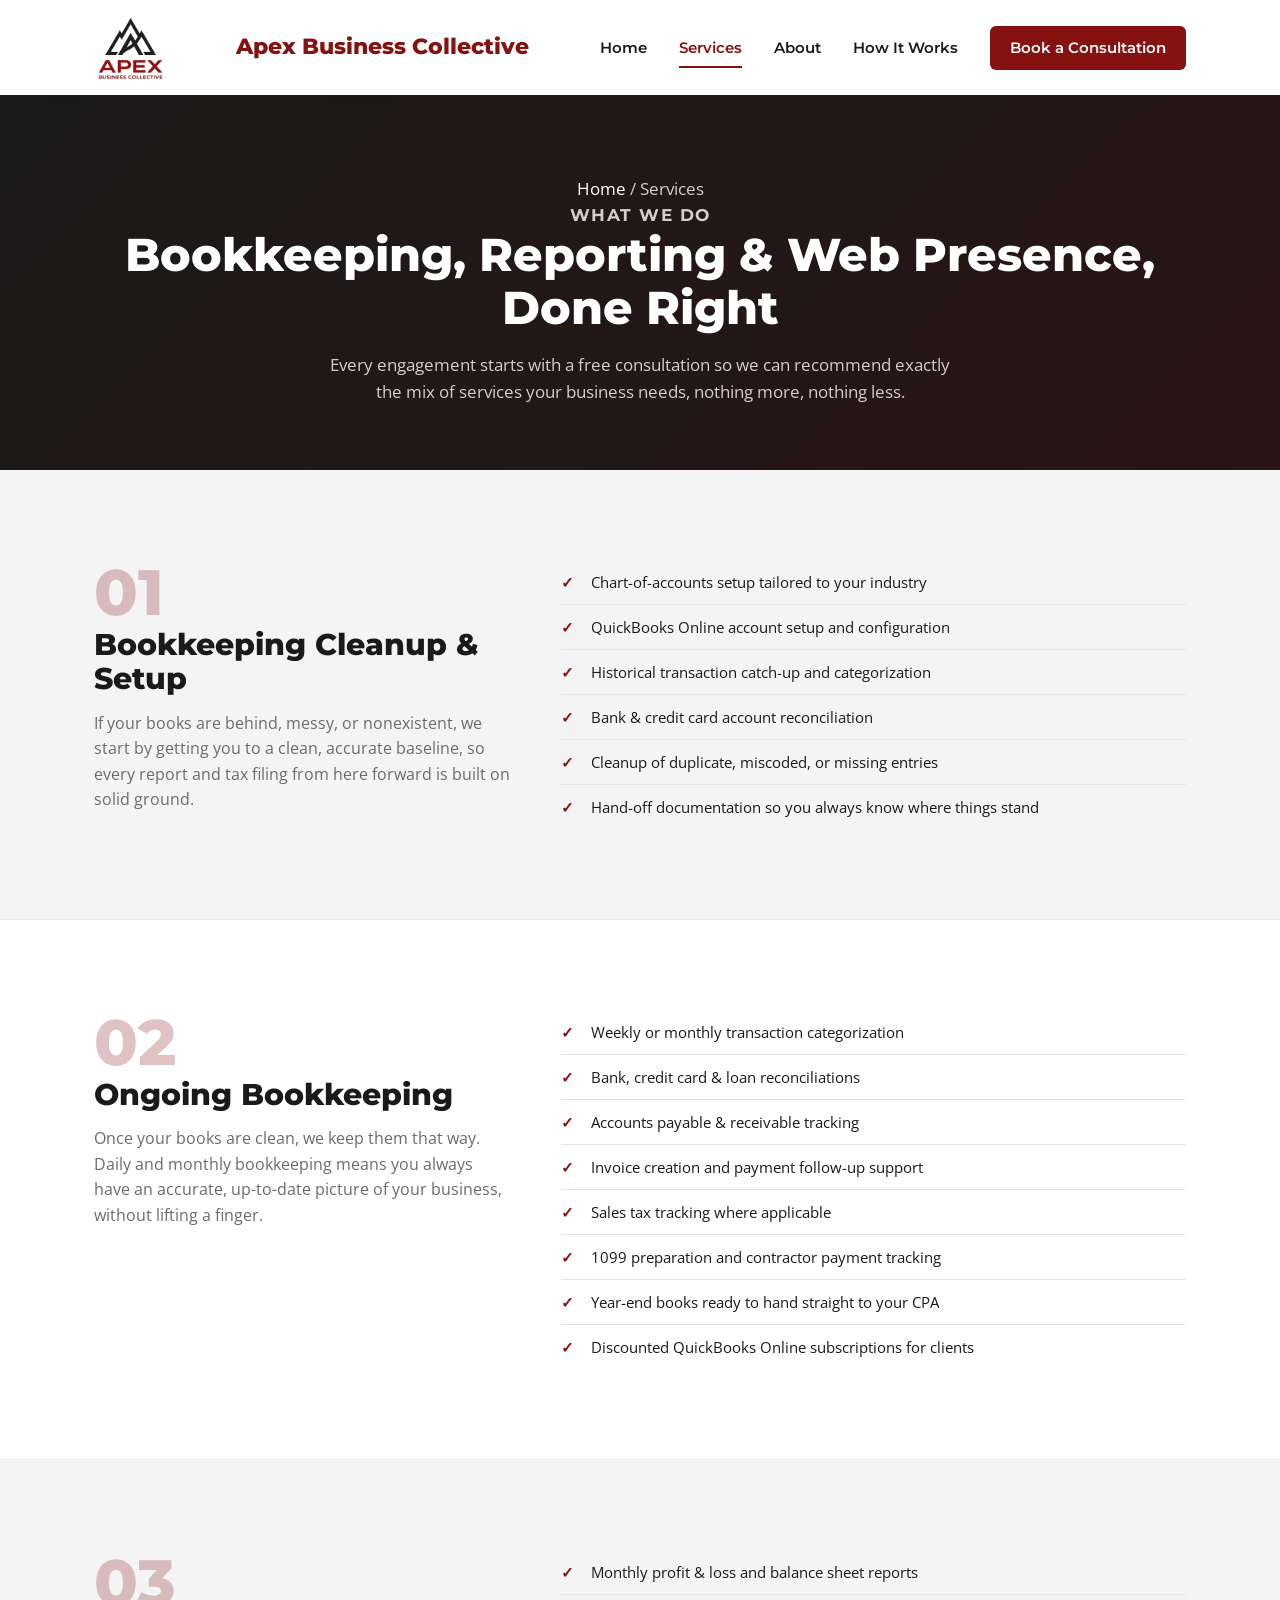
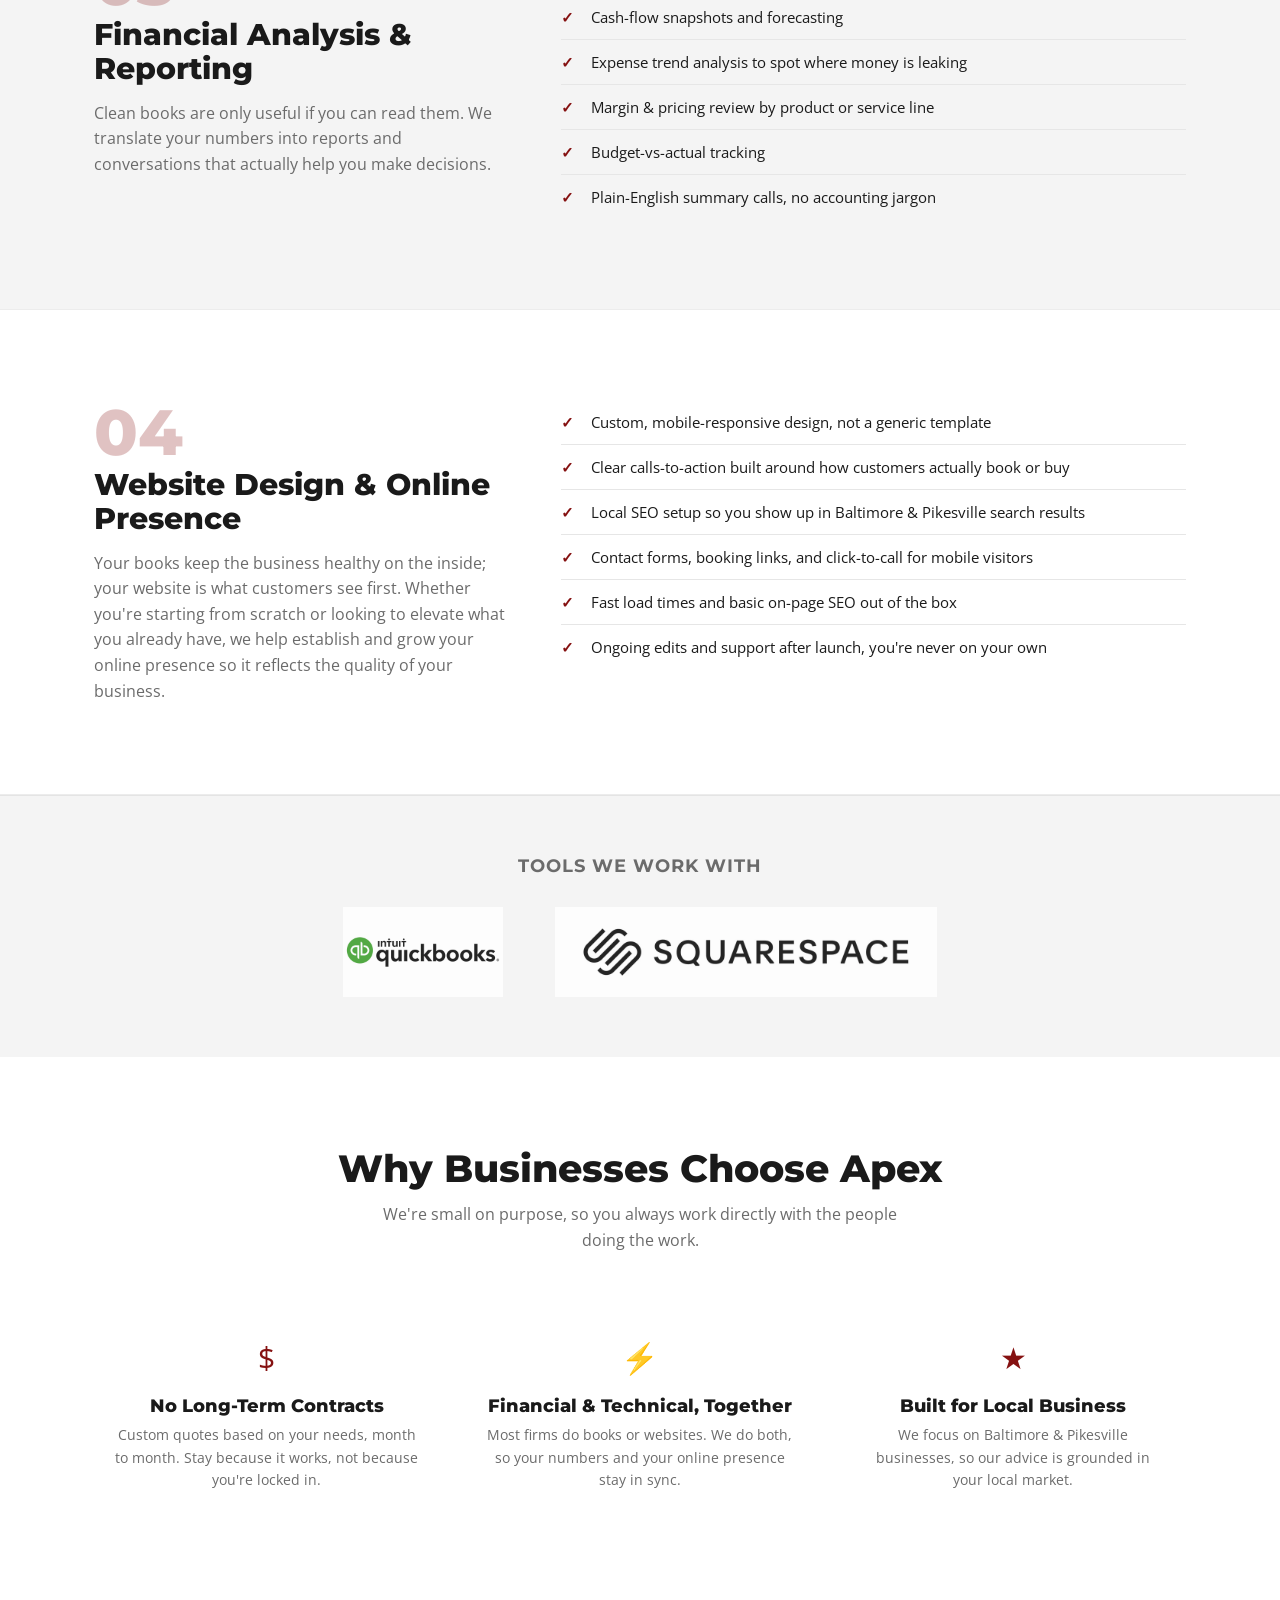
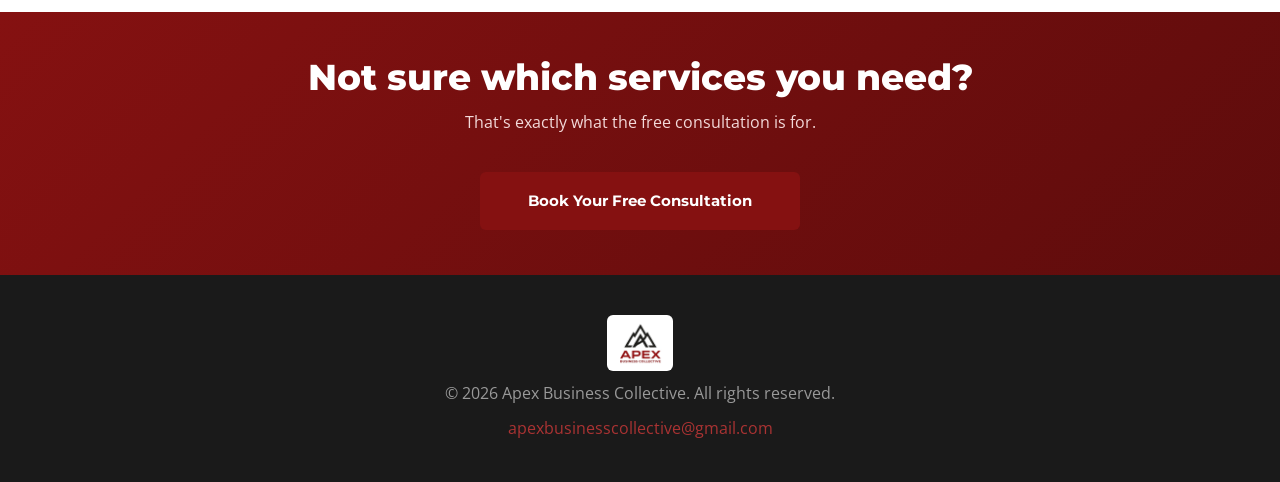
<file: services.html>
<!DOCTYPE html>
<html lang="en">
<head>
<meta charset="UTF-8">
<meta name="viewport" content="width=device-width, initial-scale=1.0">
<title>Services | Apex Business Collective</title>
<meta name="description" content="Bookkeeping cleanup, ongoing bookkeeping, financial analysis, and website design. Explore the full range of services Apex Business Collective offers Baltimore & Pikesville businesses.">
<link rel="icon" href="assets/apex-logo.png">
<link rel="preconnect" href="https://fonts.googleapis.com">
<link href="https://fonts.googleapis.com/css2?family=Montserrat:wght@400;500;600;700;800&family=Open+Sans:wght@400;500;600&display=swap" rel="stylesheet">
<link rel="stylesheet" href="styles.css">
</head>
<body>

<header class="site-header" id="top">
  <div class="container header-inner">
    <a href="index.html" class="brand-logo-link">
      <img src="assets/apex-logo.png" alt="Apex Business Collective logo" class="brand-logo">
    </a>
    <a href="index.html" class="brand-text">Apex Business Collective</a>
    <div class="nav-wrapper">
    <nav class="main-nav" id="main-nav">
      <a href="index.html">Home</a>
      <a href="services.html" class="active">Services</a>
      <a href="about.html">About</a>
      <a href="process.html">How It Works</a>
      <a href="https://calendar.app.google/qiCQmTre6KqLzsWX6" class="nav-cta" target="_blank" rel="noopener">Book a Consultation</a>
    </nav>
    <button class="nav-toggle" id="nav-toggle" aria-label="Toggle navigation" aria-expanded="false">
      <span></span><span></span><span></span>
    </button>
    </div>
  </div>
</header>

<main>

  <section class="page-hero">
    <div class="container">
      <p class="breadcrumb"><a href="index.html">Home</a> / Services</p>
      <p class="page-hero-eyebrow">What We Do</p>
      <h1>Bookkeeping, Reporting &amp; Web Presence, Done Right</h1>
      <p>Every engagement starts with a free consultation so we can recommend exactly the mix of services your business needs, nothing more, nothing less.</p>
    </div>
  </section>

  <section class="service-detail" id="service-01">
    <div class="container service-detail-inner">
      <div class="service-detail-head reveal">
        <span class="service-detail-num">01</span>
        <h2>Bookkeeping Cleanup &amp; Setup</h2>
        <p>If your books are behind, messy, or nonexistent, we start by getting you to a clean, accurate baseline, so every report and tax filing from here forward is built on solid ground.</p>
      </div>
      <ul class="service-detail-list reveal">
        <li>Chart-of-accounts setup tailored to your industry</li>
        <li>QuickBooks Online account setup and configuration</li>
        <li>Historical transaction catch-up and categorization</li>
        <li>Bank &amp; credit card account reconciliation</li>
        <li>Cleanup of duplicate, miscoded, or missing entries</li>
        <li>Hand-off documentation so you always know where things stand</li>
      </ul>
    </div>
  </section>

  <section class="service-detail" id="service-02">
    <div class="container service-detail-inner">
      <div class="service-detail-head reveal">
        <span class="service-detail-num">02</span>
        <h2>Ongoing Bookkeeping</h2>
        <p>Once your books are clean, we keep them that way. Daily and monthly bookkeeping means you always have an accurate, up-to-date picture of your business, without lifting a finger.</p>
      </div>
      <ul class="service-detail-list reveal">
        <li>Weekly or monthly transaction categorization</li>
        <li>Bank, credit card &amp; loan reconciliations</li>
        <li>Accounts payable &amp; receivable tracking</li>
        <li>Invoice creation and payment follow-up support</li>
        <li>Sales tax tracking where applicable</li>
        <li>1099 preparation and contractor payment tracking</li>
        <li>Year-end books ready to hand straight to your CPA</li>
        <li>Discounted QuickBooks Online subscriptions for clients</li>
      </ul>
    </div>
  </section>

  <section class="service-detail" id="service-03">
    <div class="container service-detail-inner">
      <div class="service-detail-head reveal">
        <span class="service-detail-num">03</span>
        <h2>Financial Analysis &amp; Reporting</h2>
        <p>Clean books are only useful if you can read them. We translate your numbers into reports and conversations that actually help you make decisions.</p>
      </div>
      <ul class="service-detail-list reveal">
        <li>Monthly profit &amp; loss and balance sheet reports</li>
        <li>Cash-flow snapshots and forecasting</li>
        <li>Expense trend analysis to spot where money is leaking</li>
        <li>Margin &amp; pricing review by product or service line</li>
        <li>Budget-vs-actual tracking</li>
        <li>Plain-English summary calls, no accounting jargon</li>
      </ul>
    </div>
  </section>

  <section class="service-detail" id="service-04">
    <div class="container service-detail-inner">
      <div class="service-detail-head reveal">
        <span class="service-detail-num">04</span>
        <h2>Website Design &amp; Online Presence</h2>
        <p>Your books keep the business healthy on the inside; your website is what customers see first. Whether you're starting from scratch or looking to elevate what you already have, we help establish and grow your online presence so it reflects the quality of your business.</p>
      </div>
      <ul class="service-detail-list reveal">
        <li>Custom, mobile-responsive design, not a generic template</li>
        <li>Clear calls-to-action built around how customers actually book or buy</li>
        <li>Local SEO setup so you show up in Baltimore &amp; Pikesville search results</li>
        <li>Contact forms, booking links, and click-to-call for mobile visitors</li>
        <li>Fast load times and basic on-page SEO out of the box</li>
        <li>Ongoing edits and support after launch, you're never on your own</li>
      </ul>
    </div>
  </section>

  <section class="tools-strip reveal">
    <div class="container">
      <h3>Tools We Work With</h3>
      <div class="tools-logos">
        <img src="assets/quickbooks-logo.jpg" alt="QuickBooks Online">
        <img src="assets/squarespace-logo.webp" alt="Squarespace">
      </div>
    </div>
  </section>

  <section class="services">
    <div class="container">
      <h2 class="section-title reveal">Why Businesses Choose Apex</h2>
      <p class="section-sub reveal">We're small on purpose, so you always work directly with the people doing the work.</p>
      <div class="value-grid reveal-stagger">
        <div class="value-card reveal-item">
          <div class="value-icon">$</div>
          <h3>No Long-Term Contracts</h3>
          <p>Custom quotes based on your needs, month to month. Stay because it works, not because you're locked in.</p>
        </div>
        <div class="value-card reveal-item">
          <div class="value-icon">⚡</div>
          <h3>Financial &amp; Technical, Together</h3>
          <p>Most firms do books or websites. We do both, so your numbers and your online presence stay in sync.</p>
        </div>
        <div class="value-card reveal-item">
          <div class="value-icon">★</div>
          <h3>Built for Local Business</h3>
          <p>We focus on Baltimore &amp; Pikesville businesses, so our advice is grounded in your local market.</p>
        </div>
      </div>
    </div>
  </section>

  <section class="cta-banner">
    <div class="container cta-inner reveal">
      <h2>Not sure which services you need?</h2>
      <p>That's exactly what the free consultation is for.</p>
      <a href="https://calendar.app.google/qiCQmTre6KqLzsWX6" class="btn btn-primary btn-wide" style="max-width:320px; margin: 0 auto; display:block;" target="_blank" rel="noopener">Book Your Free Consultation</a>
    </div>
  </section>

</main>

<footer class="site-footer">
  <div class="container footer-inner">
    <img src="assets/apex-logo.png" alt="Apex Business Collective" class="footer-logo">
    <p>&copy; <span id="year"></span> Apex Business Collective. All rights reserved.</p>
    <p class="footer-email"><a href="mailto:apexbusinesscollective@gmail.com">apexbusinesscollective@gmail.com</a></p>
  </div>
</footer>

<script src="script.js"></script>
</body>
</html>
</file>
<file: styles.css>
:root {
  --maroon: #851111;
  --maroon-dark: #5e0c0c;
  --maroon-light: #a33;
  --black: #1a1a1a;
  --gray: #6b6b6b;
  --gray-light: #f4f4f4;
  --white: #ffffff;
  --font-head: 'Montserrat', sans-serif;
  --font-body: 'Open Sans', sans-serif;
}

* { margin: 0; padding: 0; box-sizing: border-box; }

html { scroll-behavior: smooth; }

body {
  font-family: var(--font-body);
  color: var(--black);
  line-height: 1.6;
  background: var(--white);
  opacity: 0;
  transition: opacity 0.35s ease;
}

body.is-loaded { opacity: 1; }
body.is-leaving { opacity: 0; }

/* Scroll-reveal */
.reveal {
  opacity: 0;
  transform: translateY(28px);
  transition: opacity 0.7s ease, transform 0.7s ease;
}

.reveal.in-view {
  opacity: 1;
  transform: translateY(0);
}

.reveal-stagger.in-view .reveal-item {
  opacity: 1;
  transform: translateY(0);
}

.reveal-item {
  opacity: 0;
  transform: translateY(24px);
  transition: opacity 0.6s ease, transform 0.6s ease;
}

.reveal-stagger.in-view .reveal-item:nth-child(1) { transition-delay: 0.05s; }
.reveal-stagger.in-view .reveal-item:nth-child(2) { transition-delay: 0.15s; }
.reveal-stagger.in-view .reveal-item:nth-child(3) { transition-delay: 0.25s; }
.reveal-stagger.in-view .reveal-item:nth-child(4) { transition-delay: 0.35s; }
.reveal-stagger.in-view .reveal-item:nth-child(5) { transition-delay: 0.45s; }
.reveal-stagger.in-view .reveal-item:nth-child(6) { transition-delay: 0.55s; }

img { max-width: 100%; display: block; }

.container {
  max-width: 1140px;
  margin: 0 auto;
  padding: 0 24px;
}

h1, h2, h3, h4 {
  font-family: var(--font-head);
  font-weight: 800;
  line-height: 1.15;
}

a { color: inherit; text-decoration: none; }

/* Header */
.site-header {
  position: sticky;
  top: 0;
  z-index: 100;
  background: var(--white);
  box-shadow: 0 2px 12px rgba(0,0,0,0.06);
}

.header-inner {
  display: flex;
  align-items: center;
  justify-content: space-between;
  height: 95px;
}

.brand-logo { height: 70px; width: auto; }

.brand-text {
  font-family: var(--font-head);
  font-weight: 800;
  font-size: 22px;
  color: var(--maroon);
  line-height: 1.1;
  white-space: nowrap;
}

.nav-wrapper {
  display: flex;
  align-items: center;
  gap: 20px;
}

.main-nav {
  display: flex;
  align-items: center;
  gap: 32px;
}

.main-nav a {
  font-family: var(--font-head);
  font-weight: 600;
  font-size: 15px;
  color: var(--black);
  transition: color 0.2s;
}

.main-nav a:hover { color: var(--maroon); }

.main-nav a.active {
  color: var(--maroon);
  position: relative;
}

.main-nav a.active::after {
  content: '';
  position: absolute;
  left: 0;
  right: 0;
  bottom: -8px;
  height: 2px;
  background: var(--maroon);
}

.nav-cta {
  background: var(--maroon);
  color: var(--white) !important;
  padding: 10px 20px;
  border-radius: 6px;
}

.nav-cta:hover { background: var(--maroon-dark); color: var(--white) !important; }

.nav-toggle {
  display: none;
  flex-direction: column;
  justify-content: center;
  gap: 5px;
  background: none;
  border: none;
  cursor: pointer;
  width: 32px;
  height: 32px;
}

.nav-toggle span {
  display: block;
  height: 3px;
  width: 100%;
  background: var(--black);
  border-radius: 2px;
}

/* Hero */
.hero {
  position: relative;
  padding: 100px 0 90px;
  text-align: center;
  overflow: hidden;
  background: #f5f0ee;
}

.hero::before {
  content: '';
  position: absolute;
  inset: 0;
  background: url('assets/mountain-bg.jpg') center bottom / cover no-repeat;
  opacity: 0.10;
  z-index: 0;
}

.hero .container {
  position: relative;
  z-index: 1;
}

/* Page Hero (subpages) */
.page-hero {
  background: linear-gradient(135deg, var(--black) 0%, #2a1414 100%);
  color: var(--white);
  padding: 80px 0 64px;
  text-align: center;
}

.page-hero-eyebrow {
  font-family: var(--font-head);
  font-weight: 700;
  letter-spacing: 1.5px;
  text-transform: uppercase;
  color: var(--maroon-light);
  font-size: 14px;
  margin-bottom: 14px;
}

.page-hero h1 {
  font-size: clamp(32px, 5vw, 46px);
  margin-bottom: 16px;
}

.page-hero p {
  max-width: 620px;
  margin: 0 auto;
  color: #d8cccc;
  font-size: 17px;
}

.breadcrumb {
  font-size: 13px;
  color: #c9a8a8;
  margin-bottom: 18px;
}

.breadcrumb a { color: var(--white); }
.breadcrumb a:hover { color: var(--maroon-light); }

.hero-eyebrow {
  font-family: var(--font-head);
  font-weight: 700;
  letter-spacing: 1.5px;
  text-transform: uppercase;
  color: var(--maroon);
  font-size: 14px;
  margin-bottom: 18px;
}

.hero h1 {
  font-size: clamp(36px, 6vw, 58px);
  max-width: 820px;
  margin: 0 auto 20px;
}

.accent { color: var(--maroon); }

.hero-sub {
  font-family: var(--font-head);
  font-weight: 700;
  letter-spacing: 2px;
  font-size: 16px;
  color: var(--black);
  margin-bottom: 22px;
}

.hero-desc {
  max-width: 620px;
  margin: 0 auto 36px;
  color: var(--black);
  font-size: 17px;
}

.hero-actions {
  display: flex;
  gap: 16px;
  justify-content: center;
  flex-wrap: wrap;
  margin-bottom: 22px;
}

.btn {
  font-family: var(--font-head);
  font-weight: 700;
  font-size: 15px;
  padding: 15px 32px;
  border-radius: 6px;
  display: inline-block;
  transition: all 0.2s;
  cursor: pointer;
  border: 2px solid transparent;
}

.btn-primary {
  background: var(--maroon);
  color: var(--white);
}

.btn-primary:hover {
  background: var(--maroon-dark);
  transform: translateY(-2px);
}

.btn-ghost {
  border-color: var(--black);
  color: var(--black);
}

.btn-ghost:hover {
  background: var(--black);
  color: var(--white);
}

.btn-wide { width: 100%; }

.hero-note {
  font-style: italic;
  color: var(--black);
  font-size: 14px;
  font-weight: 600;
}

/* Section generic */
.section-title {
  font-size: clamp(28px, 4vw, 38px);
  text-align: center;
  margin-bottom: 12px;
}

.section-sub {
  text-align: center;
  color: var(--gray);
  max-width: 560px;
  margin: 0 auto 50px;
  font-size: 16px;
}

.services { padding: 90px 0; }

.service-grid {
  display: grid;
  grid-template-columns: repeat(2, 1fr);
  gap: 28px;
}

.service-card {
  background: var(--gray-light);
  border: 1px solid #eaeaea;
  border-left: 4px solid var(--maroon);
  border-radius: 8px;
  padding: 32px;
  transition: transform 0.2s, box-shadow 0.2s;
}

.service-card:hover {
  transform: translateY(-4px);
  box-shadow: 0 10px 24px rgba(0,0,0,0.08);
}

.service-card-link {
  display: block;
  text-decoration: none;
  color: inherit;
  cursor: pointer;
}

.service-num {
  font-family: var(--font-head);
  font-weight: 800;
  font-size: 28px;
  color: var(--maroon);
  opacity: 0.5;
}

.service-card h3 { margin: 10px 0 10px; font-size: 20px; }
.service-card p { color: var(--gray); font-size: 15px; }

/* Service detail (services.html) */
.service-detail {
  padding: 90px 0;
  border-bottom: 1px solid #ececec;
}

.service-detail:nth-of-type(even) { background: var(--gray-light); }

.service-detail-inner {
  display: grid;
  grid-template-columns: 0.8fr 1.2fr;
  gap: 50px;
  align-items: start;
}

.service-detail-num {
  font-family: var(--font-head);
  font-weight: 800;
  font-size: 64px;
  color: var(--maroon);
  opacity: 0.25;
  line-height: 1;
}

.service-detail-head h2 {
  font-size: clamp(24px, 3vw, 30px);
  margin: 4px 0 14px;
}

.service-detail-head p { color: var(--gray); font-size: 16px; }

.service-detail-list {
  list-style: none;
}

.service-detail-list li {
  padding: 10px 0 10px 30px;
  border-bottom: 1px solid #e6e6e6;
  position: relative;
  font-size: 15px;
}

.service-detail-list li:last-child { border-bottom: none; }

.service-detail-list li::before {
  content: '✓';
  position: absolute;
  left: 0;
  color: var(--maroon);
  font-weight: 700;
}

/* Mini comparison / value props */
.value-grid {
  display: grid;
  grid-template-columns: repeat(3, 1fr);
  gap: 28px;
}

.value-card {
  text-align: center;
  padding: 30px 20px;
}

.value-card .value-icon {
  font-size: 30px;
  color: var(--maroon);
  margin-bottom: 14px;
}

.value-card h3 { font-size: 18px; margin-bottom: 8px; }
.value-card p { color: var(--gray); font-size: 14px; }

/* About page detail */
.story {
  padding: 90px 0;
}

.story-inner { max-width: 760px; margin: 0 auto; }
.story-inner p { margin-bottom: 18px; font-size: 16.5px; color: #333; }

.story-split {
  display: grid;
  grid-template-columns: 1fr auto;
  gap: 60px;
  align-items: center;
}

.story-text p { margin-bottom: 18px; font-size: 16.5px; color: #333; }

.story-img {
  flex-shrink: 0;
}

.story-img .founders-photo {
  width: 300px;
  max-width: 300px;
  border-radius: 12px;
  box-shadow: 0 12px 36px rgba(0,0,0,0.12);
  display: block;
}

@media (max-width: 880px) {
  .story-split {
    grid-template-columns: 1fr;
  }
  .story-img .founders-photo {
    width: 220px;
    margin: 0 auto;
  }
}

.founders-detail {
  padding: 90px 0;
  background: var(--gray-light);
}

.founder-detail-grid {
  display: grid;
  grid-template-columns: repeat(2, 1fr);
  gap: 36px;
  align-items: start;
}

.values-band {
  padding: 90px 0;
}

/* Home feature strip (team photo) */
.home-feature {
  padding: 80px 0;
  background: var(--black);
  color: var(--white);
}

.home-feature-inner {
  display: grid;
  grid-template-columns: 1fr 1fr;
  gap: 60px;
  align-items: center;
}

.home-feature-img {
  width: 100%;
  border-radius: 10px;
  display: block;
  object-fit: cover;
  max-height: 380px;
}

.home-feature-text h2 {
  font-size: clamp(24px, 3vw, 32px);
  color: var(--white);
  margin-bottom: 16px;
}

.home-feature-text p {
  color: #ccc;
  font-size: 16px;
  margin-bottom: 14px;
}

/* Founders photo (about) */
.founders-photo-wrap {
  text-align: center;
  margin-bottom: 50px;
}

.founders-photo {
  display: inline-block;
  max-width: 340px;
  width: 100%;
  border-radius: 12px;
  box-shadow: 0 12px 36px rgba(0,0,0,0.12);
}

/* Software / tool logos strip */
.tools-strip {
  padding: 60px 0;
  background: var(--gray-light);
  border-top: 1px solid #e4e4e4;
}

.tools-strip h3 {
  text-align: center;
  font-size: 18px;
  margin-bottom: 30px;
  color: var(--gray);
  text-transform: uppercase;
  letter-spacing: 1px;
  font-weight: 700;
}

.tools-logos {
  display: flex;
  align-items: center;
  justify-content: center;
  gap: 52px;
  flex-wrap: wrap;
}

.tools-logos img {
  height: 90px;
  width: auto;
  object-fit: contain;
  opacity: 0.85;
  transition: opacity 0.2s;
  filter: grayscale(10%);
}

.tools-logos img:hover {
  opacity: 1;
  filter: none;
}

@media (max-width: 880px) {
  .home-feature-inner { grid-template-columns: 1fr; }
  .home-feature-img { max-height: 280px; }
}

/* Process timeline */
.timeline {
  max-width: 760px;
  margin: 0 auto;
}

.timeline-step {
  display: grid;
  grid-template-columns: 64px 1fr;
  gap: 24px;
  padding-bottom: 46px;
  position: relative;
}

.timeline-step:last-child { padding-bottom: 0; }

.timeline-step::before {
  content: '';
  position: absolute;
  left: 31px;
  top: 64px;
  bottom: 0;
  width: 2px;
  background: #e2cccc;
}

.timeline-step:last-child::before { display: none; }

.timeline-num {
  width: 64px;
  height: 64px;
  border-radius: 50%;
  background: var(--maroon);
  color: var(--white);
  font-family: var(--font-head);
  font-weight: 800;
  font-size: 22px;
  display: flex;
  align-items: center;
  justify-content: center;
  z-index: 1;
}

.timeline-content h3 { font-size: 20px; margin-bottom: 6px; }
.timeline-content .timeline-meta {
  color: var(--maroon);
  font-size: 13px;
  font-weight: 700;
  text-transform: uppercase;
  letter-spacing: 0.5px;
  margin-bottom: 8px;
  display: inline-block;
}
.timeline-content p { color: var(--gray); font-size: 15.5px; }

/* FAQ accordion */
.faq { padding: 90px 0; background: var(--gray-light); }

.faq-list { max-width: 760px; margin: 0 auto; }

.faq-item {
  border-bottom: 1px solid #ddd;
}

.faq-question {
  width: 100%;
  background: none;
  border: none;
  text-align: left;
  padding: 22px 0;
  font-family: var(--font-head);
  font-weight: 700;
  font-size: 17px;
  cursor: pointer;
  display: flex;
  justify-content: space-between;
  align-items: center;
  color: var(--black);
}

.faq-question .faq-plus {
  font-size: 22px;
  color: var(--maroon);
  transition: transform 0.25s ease;
  flex-shrink: 0;
  margin-left: 16px;
}

.faq-item.open .faq-plus { transform: rotate(45deg); }

.faq-answer {
  max-height: 0;
  overflow: hidden;
  transition: max-height 0.3s ease;
}

.faq-answer p {
  padding-bottom: 22px;
  color: var(--gray);
  font-size: 15.5px;
}

/* Founder accordion (about.html) */
.founder-item {
  background: var(--white);
  border-bottom: none;
  border-top: 4px solid var(--maroon);
  border-radius: 10px;
  padding: 0 28px;
  box-shadow: 0 6px 20px rgba(0,0,0,0.05);
}

.founder-question {
  padding: 26px 0;
}

.founder-question .founder-name {
  display: block;
  font-size: 20px;
}

.founder-question .founder-role {
  display: block;
  font-size: 13px;
  font-weight: 700;
  text-transform: uppercase;
  letter-spacing: 0.5px;
  color: var(--maroon);
  margin-top: 4px;
}

/* Testimonial */
.testimonial-band {
  background: var(--gray-light);
  padding: 70px 0;
}

.testimonial-card {
  max-width: 780px;
  margin: 0 auto;
  text-align: center;
  position: relative;
}

.testimonial-mark {
  display: block;
  font-family: Georgia, serif;
  font-size: 96px;
  line-height: 0.6;
  color: var(--maroon);
  opacity: 0.25;
  margin-bottom: 24px;
}

.testimonial-card blockquote {
  font-family: var(--font-head);
  font-size: clamp(18px, 2.5vw, 24px);
  font-weight: 600;
  color: var(--black);
  line-height: 1.5;
  margin-bottom: 20px;
}

.testimonial-card cite {
  font-style: normal;
  font-family: var(--font-head);
  font-weight: 700;
  font-size: 13px;
  text-transform: uppercase;
  letter-spacing: 1px;
  color: var(--maroon);
}

/* About */
.about {
  background: var(--black);
  color: var(--white);
  padding: 90px 0;
}

.about-inner {
  display: grid;
  grid-template-columns: 1.4fr 1fr;
  gap: 60px;
  align-items: center;
}

.about-text .section-title { text-align: left; color: var(--white); }
.about-text p { color: #ccc; margin-bottom: 16px; font-size: 16px; }
.about-text strong { color: var(--white); }

.about-cards {
  display: flex;
  flex-direction: column;
  gap: 20px;
}

.founder-card {
  background: rgba(255,255,255,0.06);
  border: 1px solid rgba(255,255,255,0.15);
  border-radius: 8px;
  padding: 24px;
  border-top: 3px solid var(--maroon);
}

.founder-card h4 { font-size: 18px; margin-bottom: 6px; }
.founder-card p { color: #bbb; font-size: 14px; }

.founder-card-link {
  display: block;
  text-decoration: none;
  transition: transform 0.2s, box-shadow 0.2s, background 0.2s;
}

.founder-card-link:hover {
  background: rgba(255,255,255,0.1);
  transform: translateY(-3px);
  box-shadow: 0 8px 20px rgba(0,0,0,0.2);
}

.founder-card-cta {
  display: inline-block;
  margin-top: 10px;
  font-family: var(--font-head);
  font-weight: 700;
  font-size: 13px;
  color: var(--maroon-light);
  letter-spacing: 0.5px;
}

/* Process */
.process { padding: 90px 0; background: var(--gray-light); }

.process-grid {
  display: grid;
  grid-template-columns: repeat(4, 1fr);
  gap: 28px;
}

.process-step { text-align: center; }

.process-step-num {
  display: inline-flex;
  align-items: center;
  justify-content: center;
  width: 48px;
  height: 48px;
  border-radius: 50%;
  background: var(--maroon);
  color: var(--white);
  font-family: var(--font-head);
  font-weight: 800;
  font-size: 18px;
  margin-bottom: 16px;
}

.process-step h3 { font-size: 18px; margin-bottom: 8px; }
.process-step p { color: var(--gray); font-size: 14px; }

/* CTA / Contact */
.cta-banner {
  background: linear-gradient(135deg, var(--maroon) 0%, var(--maroon-dark) 100%);
  color: var(--white);
  padding: 45px 0;
}

.cta-inner { text-align: center; }

.cta-banner h2 {
  font-size: clamp(26px, 4vw, 36px);
  margin-bottom: 12px;
}

.cta-banner p { color: #f3d9d9; margin-bottom: 36px; }

.contact-form {
  max-width: 600px;
  margin: 0 auto;
  text-align: left;
}

.form-row {
  display: grid;
  grid-template-columns: 1fr 1fr;
  gap: 14px;
  margin-bottom: 14px;
}

.contact-form input,
.contact-form textarea {
  width: 100%;
  padding: 14px 16px;
  border-radius: 6px;
  border: none;
  font-family: var(--font-body);
  font-size: 15px;
  margin-bottom: 14px;
  background: var(--white);
  color: var(--black);
}

.contact-form textarea { resize: vertical; }

.contact-form .btn-primary {
  background: var(--black);
  margin-top: 6px;
}

.contact-form .btn-primary:hover { background: #000; }

.form-status {
  margin-top: 14px;
  font-size: 14px;
  color: #fff;
  font-weight: 600;
}

.cta-direct {
  margin-top: 30px;
  color: #f3d9d9;
}

.cta-direct a { color: var(--white); text-decoration: underline; }

/* Footer */
.site-footer {
  background: var(--black);
  color: #999;
  padding: 40px 0;
}

.footer-inner {
  display: flex;
  flex-direction: column;
  align-items: center;
  gap: 10px;
  text-align: center;
}

.footer-logo {
  height: 56px;
  background: var(--white);
  padding: 6px 10px;
  border-radius: 6px;
}

.footer-email a { color: var(--maroon-light); }

/* Responsive */
@media (max-width: 880px) {
  .about-inner { grid-template-columns: 1fr; }
  .about-text .section-title { text-align: center; }
  .process-grid { grid-template-columns: repeat(2, 1fr); }
  .service-detail-inner { grid-template-columns: 1fr; }
  .founder-detail-grid { grid-template-columns: 1fr; }
  .value-grid { grid-template-columns: 1fr; }
}

@media (max-width: 720px) {
  .main-nav {
    position: absolute;
    top: 95px;
    left: 0;
    right: 0;
    background: var(--white);
    flex-direction: column;
    align-items: flex-start;
    padding: 20px 24px 28px;
    gap: 18px;
    box-shadow: 0 8px 16px rgba(0,0,0,0.08);
    display: none;
  }
  .main-nav.open { display: flex; }
  .nav-toggle { display: flex; }
  .brand-text { display: none; }
  .service-grid { grid-template-columns: 1fr; }
  .process-grid { grid-template-columns: 1fr; }
  .form-row { grid-template-columns: 1fr; }
  .timeline-step { grid-template-columns: 48px 1fr; gap: 16px; }
  .timeline-num { width: 48px; height: 48px; font-size: 16px; }
  .timeline-step::before { left: 23px; top: 48px; }
}
</file>
